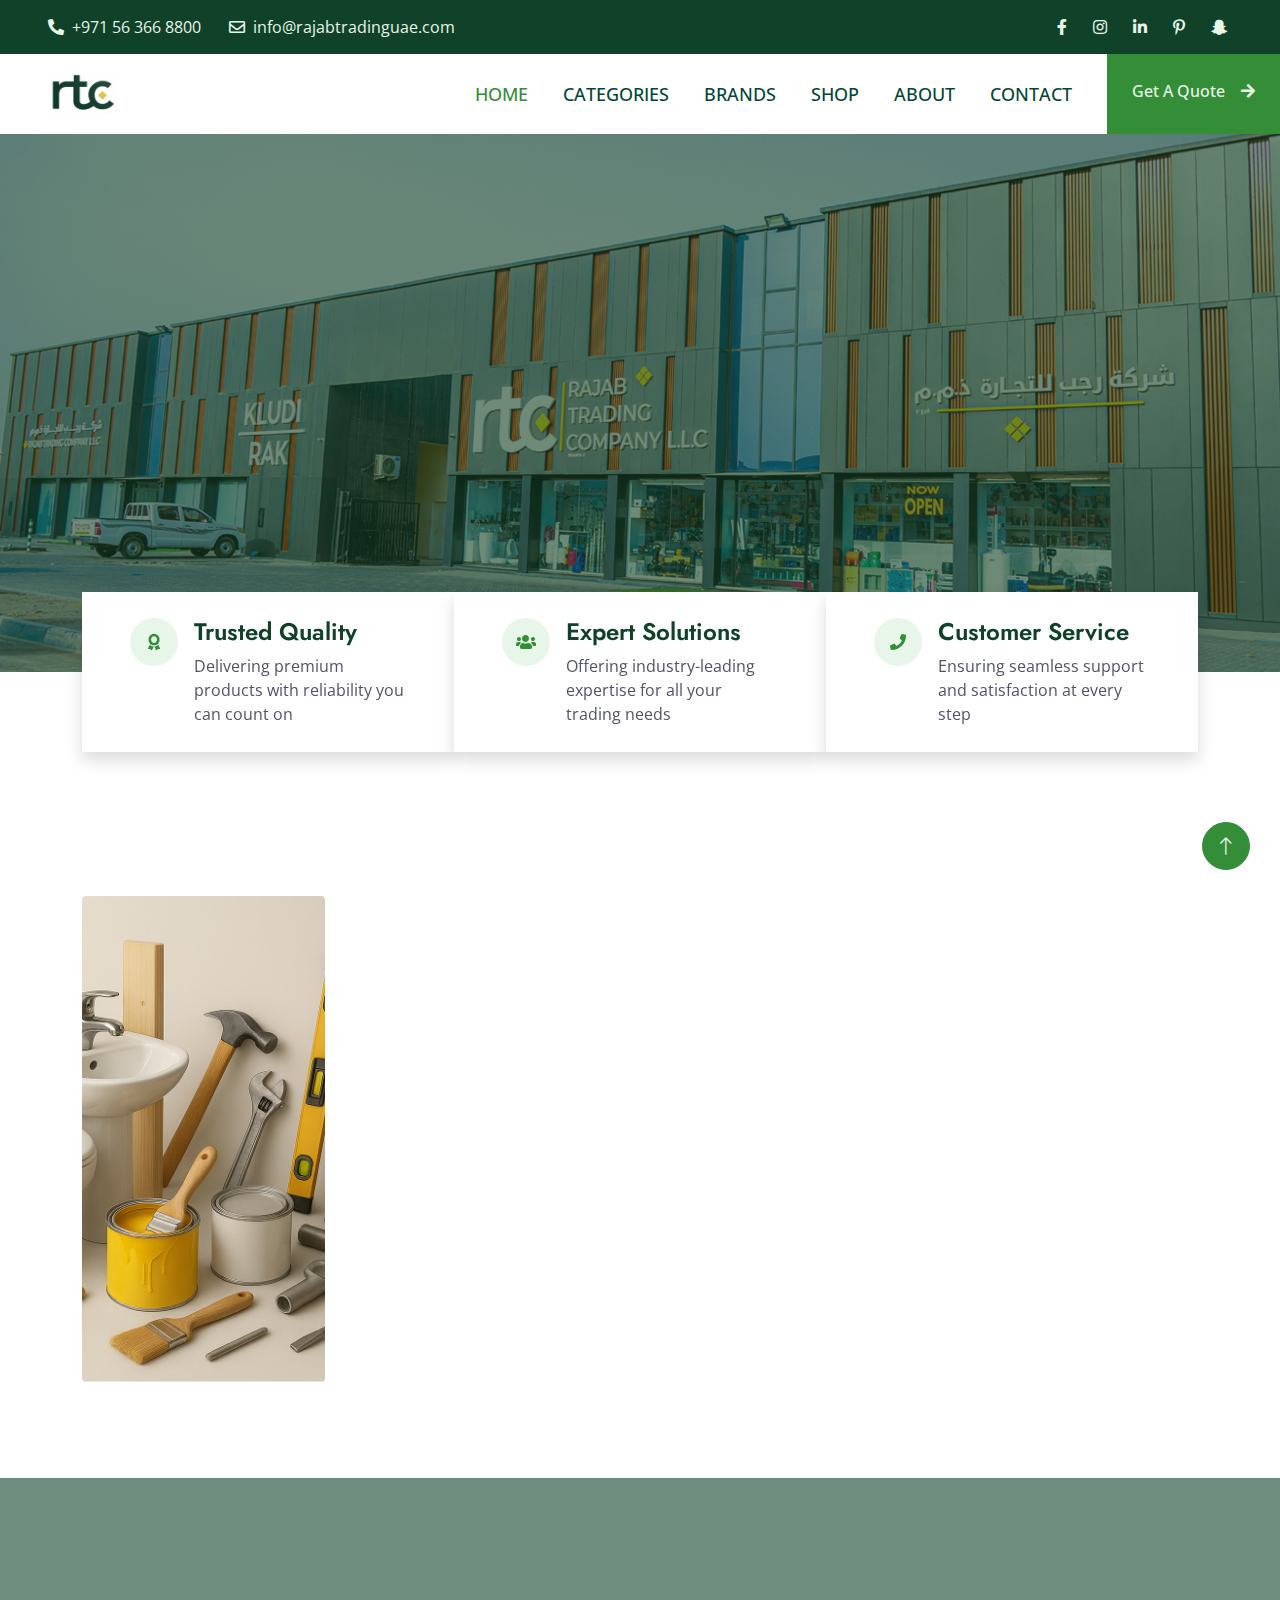
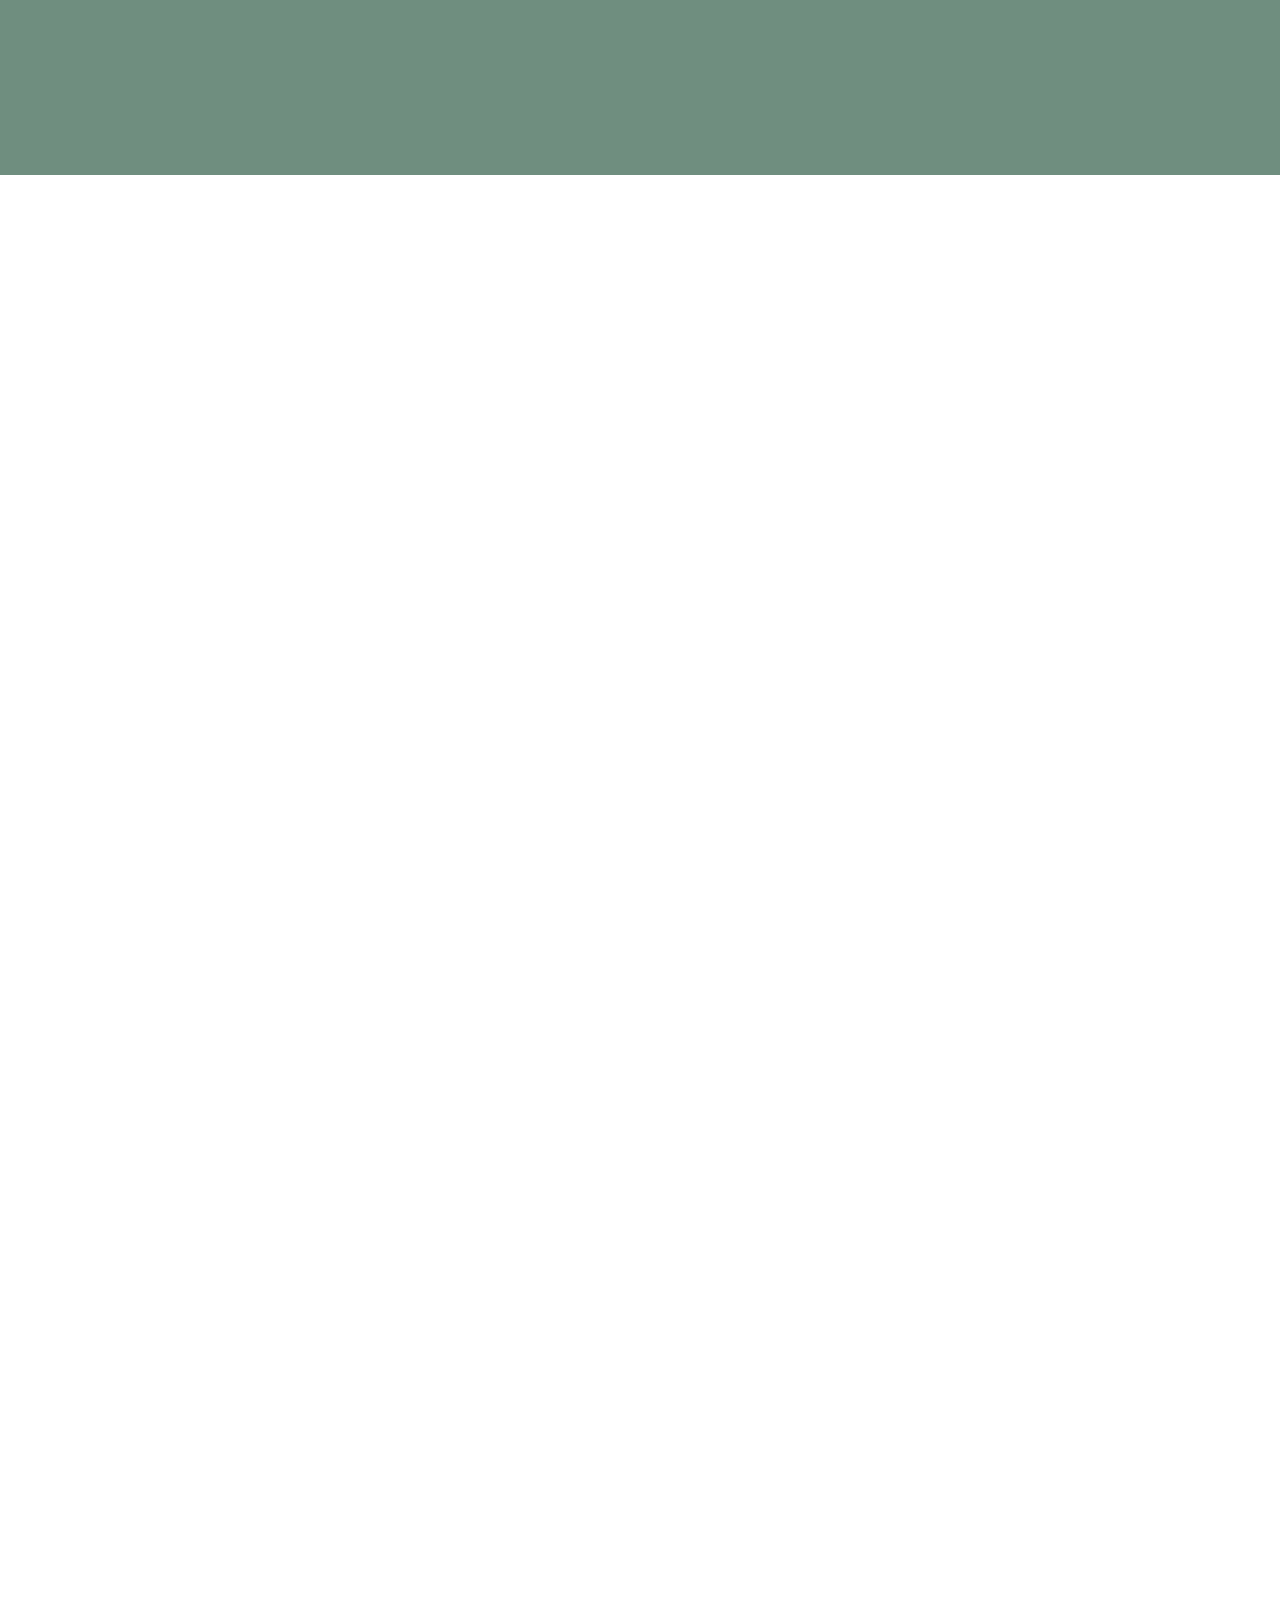
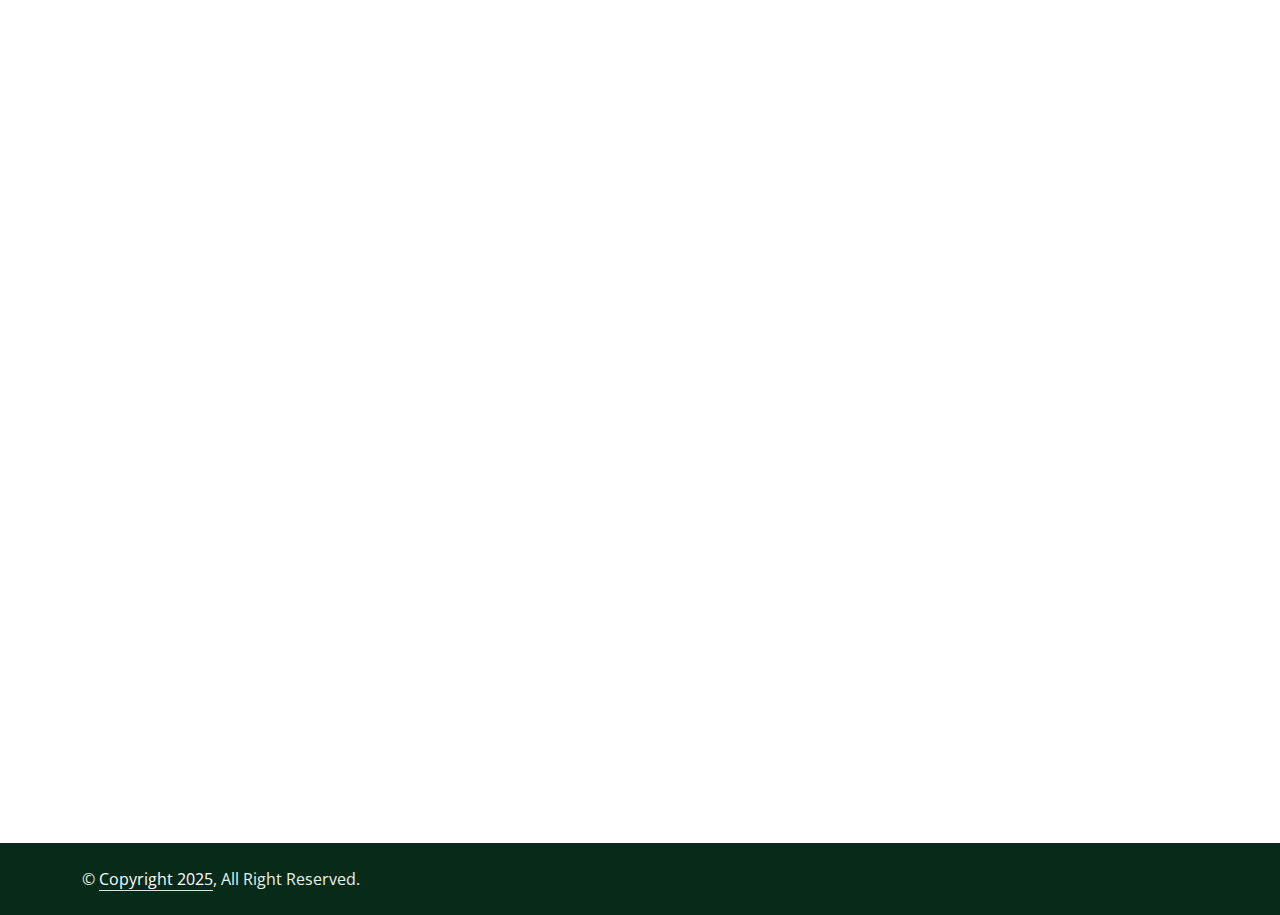
<file: index.html>
<!DOCTYPE html>
<html lang="en">

<head>
    <meta charset="utf-8">
    <!-- SEO Title -->
    <title>Top Building Materials & Industrial Supplies in UAE | Rajab Trading</title>
    <meta content="width=device-width, initial-scale=1.0" name="viewport">
    <!-- SEO Keywords -->
    <meta name="keywords" content="building materials uae, sanitary ware uae, plumbing supplies uae, electrical items uae, hardware store uae, power tools uae, oilfield supply uae, construction materials uae">
    <!-- SEO Meta Description -->
    <meta name="description" content="Rajab Trading UAE is a leading supplier of building materials, sanitary ware, plumbing equipment, electrical items, hardware, safety products, and power tools across the UAE. Trusted by contractors for quality, reliability, and fast delivery.">
    <!-- Canonical URL -->
    <link rel="canonical" href="https://www.rajabtradinguae.com/">    
    <!-- Favicon -->
    <link href="img/favicon.png" rel="icon">
    <link rel="apple-touch-icon" href="img/favicon.png">
    <!-- Open Graph Meta Tags -->
    <meta property="og:title" content="Building Materials & Industrial Supplies in UAE | Rajab Trading UAE">
    <meta property="og:description" content="Leading UAE supplier of building materials, sanitary ware, plumbing, electrical, hardware, power tools & industrial supplies. Trusted by 10,000+ clients.">
    <meta property="og:image" content="https://www.rajabtradinguae.com/img/social-share.jpg">
    <meta property="og:url" content="https://www.rajabtradinguae.com/">
    <meta property="og:type" content="website">
    <!-- Twitter Card -->
    <meta name="twitter:card" content="summary_large_image">
    <meta name="twitter:title" content="Building Materials & Industrial Supplies in UAE | Rajab Trading UAE">
    <meta name="twitter:description" content="Premium building materials, sanitary ware, plumbing, electrical and industrial supplies across the UAE.">
    <meta name="twitter:image" content="https://www.rajabtradinguae.com/img/social-share.jpg">
    <!-- Schema Markup: Organization + Local Business -->
    <script type="application/ld+json">
    {
      "@context": "https://schema.org",
      "@type": "HardwareStore",
      "name": "Rajab Trading Company LLC",
      "url": "https://www.rajabtradinguae.com",
      "logo": "https://www.rajabtradinguae.com/img/logo.png",
      "description": "Leading UAE supplier of building materials, sanitary ware, plumbing equipment, electrical items, hardware, power tools, and industrial supplies.",
      "telephone": "+971563668800",
      "address": {
        "@type": "PostalAddress",
        "streetAddress": "P.O.Box 5239",
        "addressLocality": "Abu Dhabi",
        "addressCountry": "United Arab Emirates"
      },
      "sameAs": [
        "https://www.facebook.com/rajabtradingllc",
        "https://www.instagram.com/rajabtradingllc",
        "https://ae.linkedin.com/company/rajab-trading-company-llc",
        "https://www.youtube.com/@rajabtradingllc"
      ]
    }
    </script> 
    <!-- Google Web Fonts -->
    <link rel="preconnect" href="https://fonts.googleapis.com">
    <link rel="preconnect" href="https://fonts.gstatic.com" crossorigin>
    <link href="https://fonts.googleapis.com/css2?family=Jost:wght@500;600;700&family=Open+Sans:wght@400;500&display=swap" rel="stylesheet">  
    <!-- Icon Font Stylesheet -->
    <link href="https://cdnjs.cloudflare.com/ajax/libs/font-awesome/5.10.0/css/all.min.css" rel="stylesheet">
    <link href="https://cdn.jsdelivr.net/npm/bootstrap-icons@1.4.1/font/bootstrap-icons.css" rel="stylesheet">
    <!-- Libraries Stylesheet -->
    <link href="lib/animate/animate.min.css" rel="stylesheet">
    <link href="lib/owlcarousel/assets/owl.carousel.min.css" rel="stylesheet">
    <link href="lib/lightbox/css/lightbox.min.css" rel="stylesheet">
    <!-- Customized Bootstrap Stylesheet -->
    <link href="css/bootstrap.min.css" rel="stylesheet">
    <!-- Template Stylesheet -->
    <link href="css/style.css" rel="stylesheet">
</head>

<body>
    <!-- Spinner Start -->
    <div id="spinner" class="show bg-white position-fixed translate-middle w-100 vh-100 top-50 start-50 d-flex align-items-center justify-content-center">
        <div class="spinner-border text-primary" role="status" style="width: 3rem; height: 3rem;"></div>
    </div>
    <!-- Spinner End -->
    <!-- Topbar Start -->
    <div class="container-fluid bg-dark text-light px-0 py-2">
        <div class="row gx-0 d-none d-lg-flex">
            <div class="col-lg-7 px-5 text-start">
                <div class="h-100 d-inline-flex align-items-center me-4">
                    <span class="fa fa-phone-alt me-2"></span>
                    <span> +971 56 366 8800</span>
                </div>
                <div class="h-100 d-inline-flex align-items-center">
                    <span class="far fa-envelope me-2"></span>
                    <span>info@rajabtradinguae.com</span>
                </div>
            </div>
            <div class="col-lg-5 px-5 text-end">
                <div class="h-100 d-inline-flex align-items-center mx-n2">
                    <span></span>
                    <a class="btn btn-link text-light" href="https://www.facebook.com/rajabtradingllc"><i class="fab fa-facebook-f"></i></a>
                    <a class="btn btn-link text-light" href="https://www.instagram.com/rajabtradingllc"><i class="fab fa-instagram"></i></a>
                    <a class="btn btn-link text-light" href="https://ae.linkedin.com/company/rajab-trading-company-llc"><i class="fab fa-linkedin-in"></i></a>
                    <a class="btn btn-link text-light" href="https://www.pinterest.com/rajabtradingllc"><i class="fab fa-pinterest-p"></i></a>
                    <a class="btn btn-link text-light" href="https://www.snapchat.com/@rajabtradingllc"><i class="fab fa-snapchat-ghost"></i></a>                  
                </div>
            </div>
        </div>
    </div>
    <!-- Topbar End -->
    <!-- Navbar Start -->
    <nav class="navbar navbar-expand-lg bg-white navbar-light sticky-top p-0">
        <a href="index.html" class="navbar-brand d-flex align-items-center px-4 px-lg-5">
            <img src="img/logo.png" alt="Rajab Trading UAE - Building Materials, Electrical, Plumbing and Hardware Supplies Logo">
        </a>
        <button type="button" class="navbar-toggler me-4" data-bs-toggle="collapse" data-bs-target="#navbarCollapse">
            <span class="navbar-toggler-icon"></span>
        </button>
        <div class="collapse navbar-collapse" id="navbarCollapse">
            <div class="navbar-nav ms-auto p-4 p-lg-0">
                <a href="index.html" class="nav-item nav-link active">HOME</a>
                <a href="categories.html" class="nav-item nav-link">CATEGORIES</a>
                <a href="brands.html" class="nav-item nav-link">BRANDS</a>
                <a href="https://www.rajabonline.ae/" class="nav-item nav-link">SHOP</a>
                <a href="about.html" class="nav-item nav-link">ABOUT</a>
                <a href="contact.html" class="nav-item nav-link">CONTACT</a>
            </div>
            <a href="https://www.rajabonline.ae/pages/about-us?view=contact" class="btn btn-primary py-4 px-lg-4 rounded-0 d-none d-lg-block">Get A Quote<i class="fa fa-arrow-right ms-3"></i></a>
        </div>
    </nav>
    <!-- Navbar End -->     
    <!-- Carousel Start -->
    <div class="container-fluid p-0 wow fadeIn" data-wow-delay="0.1s">
        <div id="header-carousel" class="carousel slide" data-bs-ride="carousel">
            <div class="carousel-inner">
                <div class="carousel-item active">
                    <img class="w-100" src="img/carousel-1.jpg" alt="Building materials and industrial supplies in UAE - Rajab Trading">
                    <div class="carousel-caption">
                        <div class="container">
                            <div class="row justify-content-center"></div>
                        </div>
                    </div>
                </div>
            </div>
        </div>
    </div>
    <!-- Carousel End -->
    <!-- Top Feature Start -->
    <div class="container-fluid top-feature py-5 pt-lg-0">
        <div class="container py-5 pt-lg-0">
            <div class="row gx-0">
                <div class="col-lg-4 wow fadeIn" data-wow-delay="0.1s">
                    <div class="bg-white shadow d-flex align-items-center h-100 px-5" style="min-height: 160px;">
                        <div class="d-flex">
                            <div class="flex-shrink-0 btn-lg-square rounded-circle bg-light">
                                <i class="fa fa-award text-primary"></i>
                            </div>
                            <div class="ps-3">
                                <h4>Trusted Quality</h4>
                                <span>Delivering premium products with reliability you can count on</span>
                            </div>
                        </div>
                    </div>
                </div>
                <div class="col-lg-4 wow fadeIn" data-wow-delay="0.3s">
                    <div class="bg-white shadow d-flex align-items-center h-100 px-5" style="min-height: 160px;">
                        <div class="d-flex">
                            <div class="flex-shrink-0 btn-lg-square rounded-circle bg-light">
                                <i class="fa fa-users text-primary"></i>
                            </div>
                            <div class="ps-3">
                                <h4>Expert Solutions</h4>
                                <span>Offering industry-leading expertise for all your trading needs</span>
                            </div>
                        </div>
                    </div>
                </div>
                <div class="col-lg-4 wow fadeIn" data-wow-delay="0.5s">
                    <div class="bg-white shadow d-flex align-items-center h-100 px-5" style="min-height: 160px;">
                        <div class="d-flex">
                            <div class="flex-shrink-0 btn-lg-square rounded-circle bg-light">
                                <i class="fa fa-phone text-primary"></i>
                            </div>
                            <div class="ps-3">
                                <h4>Customer Service</h4>
                                <span>Ensuring seamless support and satisfaction at every step</span>
                            </div>
                        </div>
                    </div>
                </div>
            </div>
        </div>
    </div>
    <!-- Top Feature End -->
    <!-- About Start -->
    <div class="container-xxl py-5">
        <div class="container">
            <div class="row g-5 align-items-end">
                <div class="col-lg-3 col-md-5 wow fadeInUp" data-wow-delay="0.1s">
                    <img class="img-fluid rounded" data-wow-delay="0.1s" src="img/about.jpg">
                </div>
                <div class="col-lg-6 col-md-7 wow fadeInUp" data-wow-delay="0.3s">
                    <h1 class="display-1 text-primary mb-0">30+</h1>
                    <p class="text-primary mb-4">Year of Experience</p>
                    <h1 class="display-5 mb-4">WHO WE ARE</h1>
                    <p class="mb-4">Founded by Mr. Mohammed Kapumugath, Rajab Trading Co. LLC is a trusted Middle East trading house with over 30 years of experience. We supply building materials, electrical accessories, sanitary ware, plumbing equipment, hardware, and oil & gas field supplies.</p>
                    <a class="btn btn-primary py-3 px-4" href="about.html">Know More</a>
                </div>
                <div class="col-lg-3 col-md-12 wow fadeInUp" data-wow-delay="0.5s">
                    <div class="row g-5">
                        <div class="col-12 col-sm-6 col-lg-12">
                            <div class="border-start ps-4">
                                <i class="fa fa-award fa-3x text-primary mb-3"></i>
                                <h4 class="mb-3">Trusted Quality</h4>
                                <span>Delivering premium products with reliability you can count on</span>
                            </div>
                        </div>
                        <div class="col-12 col-sm-6 col-lg-12">
                            <div class="border-start ps-4">
                                <i class="fa fa-users fa-3x text-primary mb-3"></i>
                                <h4 class="mb-3">Dedicated Team</h4>
                                <span>Ensuring seamless support and satisfaction at every step</span>
                            </div>
                        </div>
                    </div>
                </div>
            </div>
        </div>
    </div>
    <!-- About End -->
    <!-- Facts Start -->
    <div class="container-fluid facts my-5 py-5" data-parallax="scroll" data-image-src="img/carousel-1.jpg">
        <div class="container py-5">
            <div class="row g-5">
                <div class="col-sm-6 col-lg-3 text-center wow fadeIn" data-wow-delay="0.1s">
                    <h1 class="display-4 text-white" data-toggle="counter-up">10000</h1>
                    <span class="fs-5 fw-semi-bold text-light">Satisfied Clients</span>
                </div>
                <div class="col-sm-6 col-lg-3 text-center wow fadeIn" data-wow-delay="0.3s">
                    <h1 class="display-4 text-white" data-toggle="counter-up">34,000</h1>
                    <span class="fs-5 fw-semi-bold text-light">sq. ft. Warehouse</span>
                </div>
                <div class="col-sm-6 col-lg-3 text-center wow fadeIn" data-wow-delay="0.5s">
                    <h1 class="display-4 text-white" data-toggle="counter-up">200</h1>
                    <span class="fs-5 fw-semi-bold text-light">Expert Team Members</span>
                </div>
                <div class="col-sm-6 col-lg-3 text-center wow fadeIn" data-wow-delay="0.7s">
                    <h1 class="display-4 text-white" data-toggle="counter-up">30</h1>
                    <span class="fs-5 fw-semi-bold text-light">Years of Excellence</span>
                </div>
            </div>
        </div>
    </div>
    <!-- Facts End -->
    <!-- Features Start -->
    <div class="container-xxl py-5">
        <div class="container">
            <div class="row g-5 align-items-center">
                <div class="col-lg-6 wow fadeInUp" data-wow-delay="0.1s">
                    <p class="fs-5 fw-bold text-primary">Few Reasons!</p>
                    <h1 class="display-5 mb-4">Why People Choose Rajab Trading Company LLC</h1>
                    <p class="mb-4"> With over 30 years of experience, Rajab Trading Co. LLC is a trusted UAE trading house supplying building materials, electrical items, sanitary ware, plumbing equipment, hardware, and oil & gas field supplies.</p>
                    <p class="mb-4">We operate five UAE branches and a 34,000 sq. ft. central warehouse, serving 10,000+ clients, including major names like ADNOC, ADWEA, and leading contractors. Our reputation is built on integrity, timely delivery, competitive pricing, and reliable after-sales service.</p>
                    <p class="mb-4">We proudly partner with global brands such as Jotun, RAK Ceramics, National Paints, and Dulux, ensuring consistent quality across our product range.</p>
                    <a class="btn btn-primary py-3 px-4" href="contact.html">Explore More</a>
                </div>
                <div class="col-lg-6">
                    <div class="row g-4 align-items-center">
                        <div class="col-md-6">
                            <div class="row g-4">
                                <div class="col-12 wow fadeIn" data-wow-delay="0.3s">
                                    <div class="text-center rounded py-5 px-4" style="box-shadow: 0 0 45px rgba(0,0,0,.08);">
                                        <div class="btn-square bg-light rounded-circle mx-auto mb-4" style="width: 90px; height: 90px;">
                                            <i class="fa fa-check fa-3x text-primary"></i>
                                        </div>
                                        <h4 class="mb-0">100% Satisfaction</h4>
                                    </div>
                                </div>
                                <div class="col-12 wow fadeIn" data-wow-delay="0.5s">
                                    <div class="text-center rounded py-5 px-4" style="box-shadow: 0 0 45px rgba(0,0,0,.08);">
                                        <div class="btn-square bg-light rounded-circle mx-auto mb-4" style="width: 90px; height: 90px;">
                                            <i class="fa fa-users fa-3x text-primary"></i>
                                        </div>
                                        <h4 class="mb-0">Dedicated Team</h4>
                                    </div>
                                </div>
                            </div>
                        </div>
                        <div class="col-md-6 wow fadeIn" data-wow-delay="0.7s">
                            <div class="text-center rounded py-5 px-4" style="box-shadow: 0 0 45px rgba(0,0,0,.08);">
                                <div class="btn-square bg-light rounded-circle mx-auto mb-4" style="width: 90px; height: 90px;">
                                    <i class="fa fa-tools fa-3x text-primary"></i>
                                </div>
                                <h4 class="mb-0">Modern Equipment</h4>
                            </div>
                        </div>
                    </div>
                </div>
            </div>
        </div>
    </div>
    <!-- Features End -->
    <!-- Service Start -->
    <div class="container-xxl py-5">
        <div class="container">
            <div class="text-center mx-auto wow fadeInUp" data-wow-delay="0.1s" style="max-width: 500px;">
                <h1 class="display-5 mb-5">What We Offer</h1>
            </div>
            <div class="row g-4">
                <div class="col-lg-4 col-md-6 wow fadeInUp" data-wow-delay="0.1s">
                    <div class="service-item rounded d-flex h-100">
                        <div class="service-img rounded">
                            <img class="img-fluid" src="img/service-1.jpg" alt="Building materials in UAE including cement, steel, blocks, wood, paint and construction tools">
                        </div>
                        <div class="service-text rounded p-5">
                            <div class="btn-square rounded-circle mx-auto mb-3">
                                <img class="img-fluid" src="img/icon/icon-3.png" alt="Building materials supplies icon">
                            </div>
                            <h4 class="mb-3">Building Materials</h4>
                            <p class="mb-4">High-quality materials for residential, commercial, and industrial projects, delivered reliably and on time.</p>
                        </div>
                    </div>
                </div>
                <div class="col-lg-4 col-md-6 wow fadeInUp" data-wow-delay="0.3s">
                    <div class="service-item rounded d-flex h-100">
                        <div class="service-img rounded">
                            <img class="img-fluid" src="img/service-2.jpg" alt="Electrical accessories and supplies including switches, sockets, cables, and lighting equipment">
                        </div>
                        <div class="service-text rounded p-5">
                            <div class="btn-square rounded-circle mx-auto mb-3">
                                <img class="img-fluid" src="img/icon/icon-6.png" alt="Electrical accessories icon">
                            </div>
                            <h4 class="mb-3">Electrical Accessories</h4>
                            <p class="mb-4">From wiring to switches and panels, we supply durable electrical products that meet international standards.</p>
                        </div>
                    </div>
                </div>
                <div class="col-lg-4 col-md-6 wow fadeInUp" data-wow-delay="0.5s">
                    <div class="service-item rounded d-flex h-100">
                        <div class="service-img rounded">
                            <img class="img-fluid" src="img/service-3.jpg" alt="Sanitaryware solutions including bathroom fittings, mixers, showers, and accessories">
                        </div>
                        <div class="service-text rounded p-5">
                            <div class="btn-square rounded-circle mx-auto mb-3">
                                <img class="img-fluid" src="img/icon/icon-5.png" alt="Sanitaryware solutions icon">
                            </div>
                            <h4 class="mb-3">Sanitaryware Solutions</h4>
                            <p class="mb-4">Complete range of sanitary fittings, bathroom accessories, and plumbing equipment to suit every requirement.</p>
                        </div>
                    </div>
                </div>
                <div class="col-lg-4 col-md-6 wow fadeInUp" data-wow-delay="0.1s">
                    <div class="service-item rounded d-flex h-100">
                        <div class="service-img rounded">
                            <img class="img-fluid" src="img/service-4.jpg" alt="Hardware and paint supplies including tools, paints, brushes, and construction accessories">
                        </div>
                        <div class="service-text rounded p-5">
                            <div class="btn-square rounded-circle mx-auto mb-3">
                                <img class="img-fluid" src="img/icon/icon-4.png" alt="Hardware and paint supplies icon">
                            </div>
                            <h4 class="mb-3">Hardware & Paint Supplies </h4>
                            <p class="mb-4">Top-quality hardware, tools, paints, and painting accessories for construction and maintenance projects.</p>
                        </div>
                    </div>
                </div>
                <div class="col-lg-4 col-md-6 wow fadeInUp" data-wow-delay="0.3s">
                    <div class="service-item rounded d-flex h-100">
                        <div class="service-img rounded">
                            <img class="img-fluid" src="img/service-5.jpg" alt="Oil and gas field supplies including specialized equipment and materials for the energy sector">
                        </div>
                        <div class="service-text rounded p-5">
                            <div class="btn-square rounded-circle mx-auto mb-3">
                                <img class="img-fluid" src="img/icon/icon-8.png" alt="Oil and gas field supplies icon">
                            </div>
                            <h4 class="mb-3">Oil & Gas Field Supplies</h4>
                            <p class="mb-4">Specialized equipment and materials for the oil and gas sector, delivered with safety and compliance in mind.</p>
                        </div>
                    </div>
                </div>
                <div class="col-lg-4 col-md-6 wow fadeInUp" data-wow-delay="0.5s">
                    <div class="service-item rounded d-flex h-100">                
                        <div class="service-img rounded">
                            <img class="img-fluid" src="img/service-6.jpg" alt="Customized project support services including consultation and supply solutions for construction projects">
                        </div>
                        <div class="service-text rounded p-5">
                            <div class="btn-square rounded-circle mx-auto mb-3">
                                <img class="img-fluid" src="img/icon/icon-2.png" alt="Customized project support icon">
                            </div>
                            <h4 class="mb-3">Customized Project Support</h4>
                            <p class="mb-4">Our team provides personalized consultation and supply solutions to meet unique project demands.</p>
                        </div>
                    </div>
                </div>
            </div>
        </div>
    </div>
    <!-- Service End -->
    <!-- Footer Start -->
    <div class="container-fluid bg-dark text-light footer mt-5 py-5 wow fadeIn" data-wow-delay="0.1s">
        <div class="container py-5">
            <div class="row g-5">          
                <div class="col-lg-3 col-md-6">
                    <h4 class="text-white mb-4">Our Office</h4>
                    <p class="mb-2"><i class="fa fa-map-marker-alt me-3"></i>P.O.Box: 5239, Abu Dhabi, UAE</p>
                    <p class="mb-2"><i class="fa fa-phone-alt me-3"></i> +971 56 366 8800</p>
                    <p class="mb-2"><i class="fa fa-envelope me-3"></i>info@rajabtradinguae.com</p>                 
                    <div class="d-flex pt-2">                        
                        <a class="btn btn-square btn-outline-light rounded-circle me-2" href="https://www.facebook.com/rajabtradingllc/"><i class="fab fa-facebook-f"></i></a>
                        <a class="btn btn-square btn-outline-light rounded-circle me-2" href="https://www.instagram.com/rajabtradingllc/"><i class="fab fa-instagram"></i></a>
                        <a class="btn btn-square btn-outline-light rounded-circle me-2" href="https://www.pinterest.com/rajabtradingllc/"><i class="fab fa-pinterest"></i></a>
                        <a class="btn btn-square btn-outline-light rounded-circle me-2" href="https://www.snapchat.com/@rajabtradingllc"><i class="fab fa-snapchat-ghost"></i></a>
                        <a class="btn btn-square btn-outline-light rounded-circle me-2" href="https://www.youtube.com/@rajabtradingllc"><i class="fab fa-youtube"></i></a>
                        <a class="btn btn-square btn-outline-light rounded-circle me-2" href="https://ae.linkedin.com/company/rajab-trading-company-llc"><i class="fab fa-linkedin-in"></i></a>
                    </div>
                </div>
                    <div class="col-lg-3 col-md-6">
                    <h4 class="text-white mb-4">About Us</h4>
                    <p>Rajab Trading Company LLC, a pioneer in building materials, was established in February 1994 in Abu Dhabi as a trusted supplier of construction materials.</p>
                </div>                
                <div class="col-lg-3 col-md-6">
                    <h4 class="text-white mb-4">Our Locations</h4>
                    <a class="btn btn-link" href="https://share.google/MElziHDyvyVV8zsTN">MAIN BRANCH</a>
                    <a class="btn btn-link" href="https://share.google/26gW95aMQQRdvXLVg">BRANCH-2</a>
                    <a class="btn btn-link" href="https://share.google/mMp5iLde1zubtfN3j">HEAD OFFICE</a>
                    <a class="btn btn-link" href="https://share.google/JfGDhWU3SF7Nfppub">RAK SHOWROOM </a>
                    <a class="btn btn-link" href="https://share.google/iBcnc6foeCw14fycj">SHARJAH BRANCH</a>
                    <a class="btn btn-link" href="https://share.google/JFGgPYABgorTOQ77o">JOTUN MULTICOLOR</a>
                </div>                
                <div class="col-lg-3 col-md-6">
                    <h4 class="text-white mb-4">Quick Links</h4>
                    <a class="btn btn-link" href="about.html">About Us</a>
                    <a class="btn btn-link" href="brands.html">Our Brands</a>
                    <a class="btn btn-link" href="brands.html">Our Clients</a>
                    <a class="btn btn-link" href="categories.html">Our Categories</a>
                    <a class="btn btn-link" href="contact.html">Contact Us</a>
                </div>
            </div>
        </div>
    </div>
    <!-- Footer End -->
    <!-- Copyright Start -->
    <div class="container-fluid copyright py-4">
        <div class="container">
            <div class="row">
                <div class="col-md-6 text-center text-md-start mb-3 mb-md-0">
                    &copy; <a class="border-bottom" href="https://rajabtradinguae.com/">Copyright 2025</a>, All Right Reserved.
                </div>
            </div>
        </div>
    </div>
    <!-- Copyright End -->     
    <!-- Back to Top -->
    <a href="#" class="btn btn-lg btn-primary btn-lg-square rounded-circle back-to-top"><i class="bi bi-arrow-up"></i></a>
    <!-- JavaScript Libraries -->
    <script src="https://code.jquery.com/jquery-3.4.1.min.js"></script>
    <script src="https://cdn.jsdelivr.net/npm/bootstrap@5.0.0/dist/js/bootstrap.bundle.min.js"></script>
    <script src="lib/wow/wow.min.js"></script>
    <script src="lib/easing/easing.min.js"></script>
    <script src="lib/waypoints/waypoints.min.js"></script>
    <script src="lib/owlcarousel/owl.carousel.min.js"></script>
    <script src="lib/counterup/counterup.min.js"></script>
    <script src="lib/parallax/parallax.min.js"></script>
    <script src="lib/isotope/isotope.pkgd.min.js"></script>
    <script src="lib/lightbox/js/lightbox.min.js"></script>
    <!-- Template Javascript -->
    <script src="js/main.js"></script>
</body>
</html>
</file>
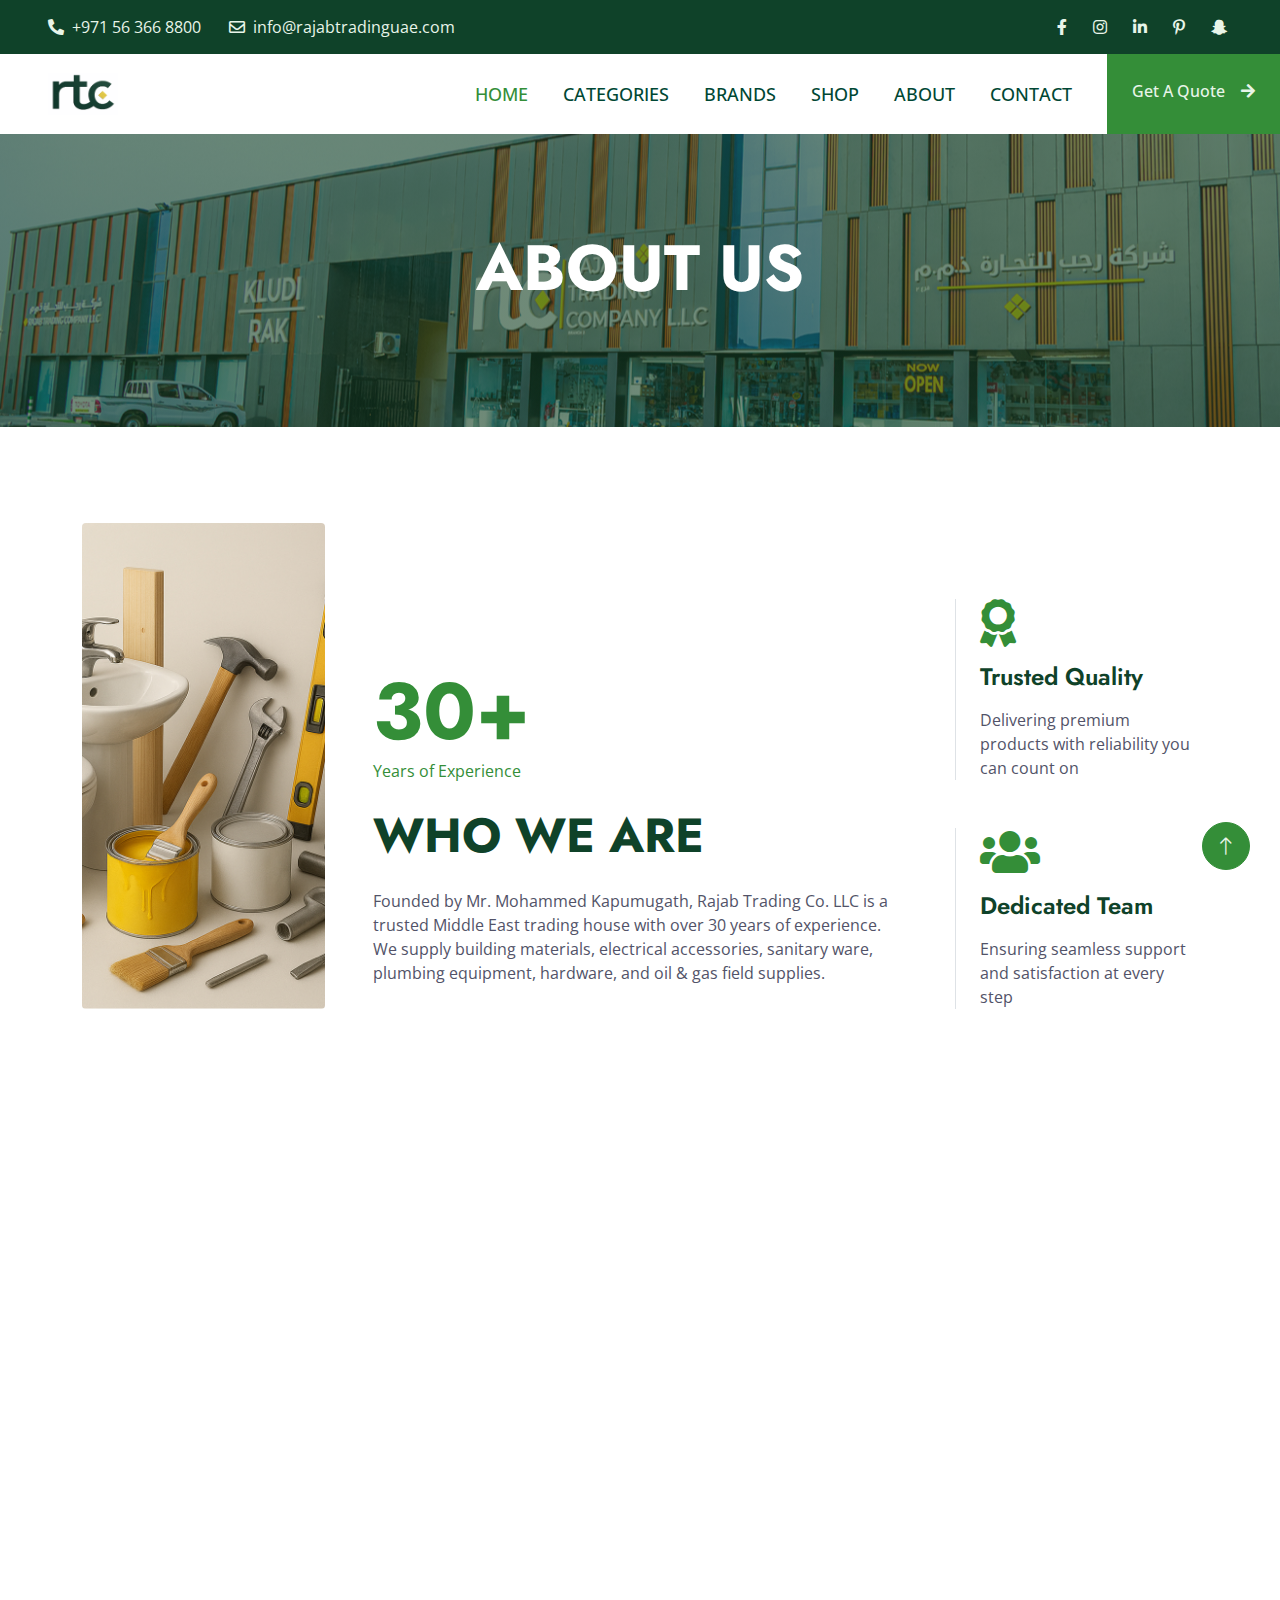
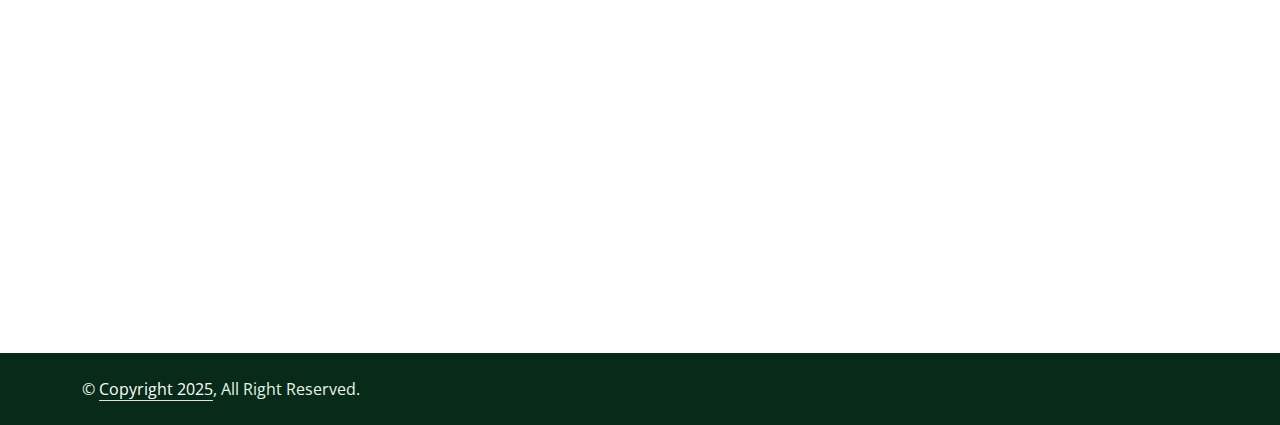
<file: about.html>
<!DOCTYPE html>
<html lang="en">

<head>
    <meta charset="utf-8">
    <!-- SEO Title -->
    <title>About Us | Rajab Trading UAE</title>
    <meta content="width=device-width, initial-scale=1.0" name="viewport">
    <!-- SEO Keywords -->
    <meta name="keywords" content="building materials uae, sanitary ware uae, plumbing supplies uae, electrical items uae, hardware store uae, power tools uae, oilfield supply uae, construction materials uae">
    <!-- SEO Meta Description -->
    <meta name="description" content="Rajab Trading UAE is a leading supplier of building materials, sanitary ware, plumbing equipment, electrical items, hardware, safety products, and power tools across the UAE. Trusted by contractors for quality, reliability, and fast delivery.">
    <!-- Canonical URL -->
    <link rel="canonical" href="https://www.rajabtradinguae.com/about.html">
    <!-- Favicon -->
    <link href="img/favicon.png" rel="icon">
    <link rel="apple-touch-icon" href="img/favicon.png">
    <!-- Open Graph Meta Tags -->
    <meta property="og:title" content="Building Materials & Industrial Supplies in UAE | Rajab Trading UAE">
    <meta property="og:description" content="Leading UAE supplier of building materials, sanitary ware, plumbing, electrical, hardware, power tools & industrial supplies. Trusted by 10,000+ clients.">
    <meta property="og:image" content="https://www.rajabtradinguae.com/img/social-share.jpg">
    <meta property="og:url" content="https://www.rajabtradinguae.com/about.html">
    <meta property="og:type" content="website">
    <!-- Twitter Card -->
    <meta name="twitter:card" content="summary_large_image">
    <meta name="twitter:title" content="Building Materials & Industrial Supplies in UAE | Rajab Trading UAE">
    <meta name="twitter:description" content="Premium building materials, sanitary ware, plumbing, electrical and industrial supplies across the UAE.">
    <meta name="twitter:image" content="https://www.rajabtradinguae.com/img/social-share.jpg">
    <!-- Schema Markup: Organization + Local Business -->
    <script type="application/ld+json">
    {
      "@context": "https://schema.org",
      "@type": "HardwareStore",
      "name": "Rajab Trading Company LLC",
      "url": "https://www.rajabtradinguae.com",
      "logo": "https://www.rajabtradinguae.com/img/logo.png",
      "description": "Leading UAE supplier of building materials, sanitary ware, plumbing equipment, electrical items, hardware, power tools, and industrial supplies.",
      "telephone": "+971563668800",
      "address": {
        "@type": "PostalAddress",
        "streetAddress": "P.O.Box 5239",
        "addressLocality": "Abu Dhabi",
        "addressCountry": "United Arab Emirates"
      },
      "sameAs": [
        "https://www.facebook.com/rajabtradingllc",
        "https://www.instagram.com/rajabtradinguae",
        "https://ae.linkedin.com/company/rajab-trading-company-llc",
        "https://www.youtube.com/@rajabtradingllc"
      ]
    }
    </script> 
    <!-- Google Web Fonts -->
    <link rel="preconnect" href="https://fonts.googleapis.com">
    <link rel="preconnect" href="https://fonts.gstatic.com" crossorigin>
    <link href="https://fonts.googleapis.com/css2?family=Jost:wght@500;600;700&family=Open+Sans:wght@400;500&display=swap" rel="stylesheet">  
    <!-- Icon Font Stylesheet -->
    <link href="https://cdnjs.cloudflare.com/ajax/libs/font-awesome/5.10.0/css/all.min.css" rel="stylesheet">
    <link href="https://cdn.jsdelivr.net/npm/bootstrap-icons@1.4.1/font/bootstrap-icons.css" rel="stylesheet">
    <!-- Libraries Stylesheet -->
    <link href="lib/animate/animate.min.css" rel="stylesheet">
    <link href="lib/owlcarousel/assets/owl.carousel.min.css" rel="stylesheet">
    <link href="lib/lightbox/css/lightbox.min.css" rel="stylesheet">
    <!-- Customized Bootstrap Stylesheet -->
    <link href="css/bootstrap.min.css" rel="stylesheet">
    <!-- Template Stylesheet -->
    <link href="css/style.css" rel="stylesheet">
</head>

<body>
    <!-- Spinner Start -->
    <div id="spinner" class="show bg-white position-fixed translate-middle w-100 vh-100 top-50 start-50 d-flex align-items-center justify-content-center">
        <div class="spinner-border text-primary" role="status" style="width: 3rem; height: 3rem;"></div>
    </div>
    <!-- Spinner End -->
    <!-- Topbar Start -->
    <div class="container-fluid bg-dark text-light px-0 py-2">
        <div class="row gx-0 d-none d-lg-flex">
            <div class="col-lg-7 px-5 text-start">
                <div class="h-100 d-inline-flex align-items-center me-4">
                    <span class="fa fa-phone-alt me-2"></span>
                    <span> +971 56 366 8800</span>
                </div>
                <div class="h-100 d-inline-flex align-items-center">
                    <span class="far fa-envelope me-2"></span>
                    <span>info@rajabtradinguae.com</span>
                </div>
            </div>
            <div class="col-lg-5 px-5 text-end">
                <div class="h-100 d-inline-flex align-items-center mx-n2">
                    <span></span>
                    <a class="btn btn-link text-light" href="https://www.facebook.com/rajabtradingllc"><i class="fab fa-facebook-f"></i></a>
                    <a class="btn btn-link text-light" href="https://www.instagram.com/rajabtradinguae"><i class="fab fa-instagram"></i></a>
                    <a class="btn btn-link text-light" href="https://ae.linkedin.com/company/rajab-trading-company-llc"><i class="fab fa-linkedin-in"></i></a>
                    <a class="btn btn-link text-light" href="https://www.pinterest.com/rajabtradingllc"><i class="fab fa-pinterest-p"></i></a>
                    <a class="btn btn-link text-light" href="https://www.snapchat.com/@rajabtradingllc"><i class="fab fa-snapchat-ghost"></i></a>                  
                </div>
            </div>
        </div>
    </div>
    <!-- Topbar End -->
    <!-- Navbar Start -->
    <nav class="navbar navbar-expand-lg bg-white navbar-light sticky-top p-0">
        <a href="index.html" class="navbar-brand d-flex align-items-center px-4 px-lg-5">
            <img src="img/logo.png" alt="Rajab Trading UAE Logo">
        </a>
        <button type="button" class="navbar-toggler me-4" data-bs-toggle="collapse" data-bs-target="#navbarCollapse">
            <span class="navbar-toggler-icon"></span>
        </button>
        <div class="collapse navbar-collapse" id="navbarCollapse">
            <div class="navbar-nav ms-auto p-4 p-lg-0">
                <a href="index.html" class="nav-item nav-link active">HOME</a>
                <a href="categories.html" class="nav-item nav-link">CATEGORIES</a>
                <a href="brands.html" class="nav-item nav-link">BRANDS</a>
                <a href="https://www.rajabonline.ae/" class="nav-item nav-link">SHOP</a>
                <a href="about.html" class="nav-item nav-link">ABOUT</a>
                <a href="contact.html" class="nav-item nav-link">CONTACT</a>
            </div>
            <a href="https://www.rajabonline.ae/pages/about-us?view=contact" class="btn btn-primary py-4 px-lg-4 rounded-0 d-none d-lg-block">Get A Quote<i class="fa fa-arrow-right ms-3"></i></a>
        </div>
    </nav>
    <!-- Navbar End -->
    <!-- Page Header Start -->
    <div class="container-fluid page-header py-5 mb-5 wow fadeIn" data-wow-delay="0.1s">
        <div class="container text-center py-5">
            <h1 class="display-3 text-white mb-4 animated slideInDown">ABOUT US</h1>
            <nav aria-label="breadcrumb animated slideInDown"></nav>
        </div>
    </div>
    <!-- Page Header End -->
    <!-- About Start -->
    <div class="container-xxl py-5">
        <div class="container">
            <div class="row g-5 align-items-end">
                <div class="col-lg-3 col-md-5 wow fadeInUp" data-wow-delay="0.1s">
                    <img class="img-fluid rounded" data-wow-delay="0.1s" src="img/about.jpg">
                </div>
                <div class="col-lg-6 col-md-7 wow fadeInUp" data-wow-delay="0.3s">
                    <h1 class="display-1 text-primary mb-0">30+</h1>
                    <p class="text-primary mb-4">Years of Experience</p>
                    <h1 class="display-5 mb-4">WHO WE ARE</h1>
                    <p class="mb-4">Founded by Mr. Mohammed Kapumugath, Rajab Trading Co. LLC is a trusted Middle East trading house with over 30 years of experience. We supply building materials, electrical accessories, sanitary ware, plumbing equipment, hardware, and oil & gas field supplies.</p>  
                </div>
                <div class="col-lg-3 col-md-12 wow fadeInUp" data-wow-delay="0.5s">
                    <div class="row g-5">
                        <div class="col-12 col-sm-6 col-lg-12">
                            <div class="border-start ps-4">
                                <i class="fa fa-award fa-3x text-primary mb-3"></i>
                                <h4 class="mb-3">Trusted Quality</h4>
                                <span>Delivering premium products with reliability you can count on</span>
                            </div>
                        </div>
                        <div class="col-12 col-sm-6 col-lg-12">
                            <div class="border-start ps-4">
                                <i class="fa fa-users fa-3x text-primary mb-3"></i>
                                <h4 class="mb-3">Dedicated Team</h4>
                                <span>Ensuring seamless support and satisfaction at every step</span>
                            </div>
                        </div>
                    </div>
                </div>
            </div>
        </div>
    </div>
    <!-- About End -->
    <!-- Team Start -->
    <div class="container-xxl py-5">
        <div class="container">
            <div class="text-center mx-auto wow fadeInUp" data-wow-delay="0.1s" style="max-width: 500px;">
                <p class="fs-5 fw-bold text-primary"> OUR CLIENTS </p>
                <h1 class="display-5 mb-5"></h1>
            </div>
            <div class="row g-4">
                <div class="col-lg-2 col-md-4 col-6 wow fadeInUp" data-wow-delay="0.5s">
                    <div class="team-item rounded">
                        <img class="img-fluid" src="img/team-15.jpg" alt="Client Name 1 - Trusted Client of Rajab Trading UAE">
                    </div>
                </div>
                <div class="col-lg-2 col-md-4 col-6 wow fadeInUp" data-wow-delay="0.1s">
                    <div class="team-item rounded">
                        <img class="img-fluid" src="img/team-10.jpg" alt="Client Name 2 - Trusted Client of Rajab Trading UAE">
                    </div>
                </div>
                <div class="col-lg-2 col-md-4 col-6 wow fadeInUp" data-wow-delay="0.3s">
                    <div class="team-item rounded">
                        <img class="img-fluid" src="img/team-11.jpg" alt="Client Name 3 - Trusted Client of Rajab Trading UAE 3">
                    </div>
                </div>
                <div class="col-lg-2 col-md-4 col-6 wow fadeInUp" data-wow-delay="0.5s">
                    <div class="team-item rounded">
                        <img class="img-fluid" src="img/team-12.jpg" alt="Client Name 4 - Trusted Client of Rajab Trading UAE 4">
                    </div>
                </div>
                <div class="col-lg-2 col-md-4 col-6 wow fadeInUp" data-wow-delay="0.1s">
                    <div class="team-item rounded">
                        <img class="img-fluid" src="img/team-13.jpg" alt="Client Name 5 - Trusted Client of Rajab Trading UAE 5">
                    </div>
                </div>
                <div class="col-lg-2 col-md-4 col-6 wow fadeInUp" data-wow-delay="0.3s">
                    <div class="team-item rounded">
                        <img class="img-fluid" src="img/team-14.jpg" alt="Client Name 6 - Trusted Client of Rajab Trading UAE 6">
                    </div>
                </div>
                <div class="col-lg-2 col-md-4 col-6 wow fadeInUp" data-wow-delay="0.1s">
                    <div class="team-item rounded">
                        <img class="img-fluid" src="img/team-16.jpg" alt="Client Name 7 - Trusted Client of Rajab Trading UAE 7">
                    </div>
                </div>
                <div class="col-lg-2 col-md-4 col-6 wow fadeInUp" data-wow-delay="0.3s">
                    <div class="team-item rounded">
                        <img class="img-fluid" src="img/team-17.jpg" alt="Client Name 8 - Trusted Client of Rajab Trading UAE 8">
                    </div>
                </div>
                <div class="col-lg-2 col-md-4 col-6 wow fadeInUp" data-wow-delay="0.5s">
                    <div class="team-item rounded">
                        <img class="img-fluid" src="img/team-18.jpg" alt="Client Name 9 - Trusted Client of Rajab Trading UAE 9">
                    </div>
                </div>
                <div class="col-lg-2 col-md-4 col-6 wow fadeInUp" data-wow-delay="0.1s">
                    <div class="team-item rounded">
                        <img class="img-fluid" src="img/team-19.jpg" alt="Client Name 10 - Trusted Client of Rajab Trading UAE 10">
                    </div>
                </div>
                <div class="col-lg-2 col-md-4 col-6 wow fadeInUp" data-wow-delay="0.3s">
                    <div class="team-item rounded">
                        <img class="img-fluid" src="img/team-20.jpg" alt="Client Name 11 - Trusted Client of Rajab Trading UAE 11">
                    </div>
                </div>
                <div class="col-lg-2 col-md-4 col-6 wow fadeInUp" data-wow-delay="0.5s">
                    <div class="team-item rounded">
                        <img class="img-fluid" src="img/team-21.jpg" alt="Client Name 12 - Trusted Client of Rajab Trading UAE 12">
                    </div>
                </div>
                <div class="col-lg-2 col-md-4 col-6 wow fadeInUp" data-wow-delay="0.1s">
                    <div class="team-item rounded">
                        <img class="img-fluid" src="img/team-22.jpg" alt="Client Name 13 - Trusted Client of Rajab Trading UAE 13">
                    </div>
                </div>
                <div class="col-lg-2 col-md-4 col-6 wow fadeInUp" data-wow-delay="0.3s">
                    <div class="team-item rounded">
                        <img class="img-fluid" src="img/team-23.jpg" alt="Client Name 14 - Trusted Client of Rajab Trading UAE 14">
                    </div>
                </div>
                <div class="col-lg-2 col-md-4 col-6 wow fadeInUp" data-wow-delay="0.5s">
                    <div class="team-item rounded">
                        <img class="img-fluid" src="img/team-24.jpg" alt="Client Name 15 - Trusted Client of Rajab Trading UAE 15">
                    </div>
                </div>
                <div class="col-lg-2 col-md-4 col-6 wow fadeInUp" data-wow-delay="0.5s">
                    <div class="team-item rounded">
                        <img class="img-fluid" src="img/team-25.jpg" alt="Client Name 16 - Trusted Client of Rajab Trading UAE 16">
                    </div>
                </div>
                <div class="col-lg-2 col-md-4 col-6 wow fadeInUp" data-wow-delay="0.5s">
                    <div class="team-item rounded">
                        <img class="img-fluid" src="img/team-26.jpg" alt="Client Name 17 - Trusted Client of Rajab Trading UAE 17">
                    </div>
                </div>
            </div>
        </div>
    </div>
    <!-- Team End -->
   <!-- Footer Start -->
    <div class="container-fluid bg-dark text-light footer mt-5 py-5 wow fadeIn" data-wow-delay="0.1s">
        <div class="container py-5">
            <div class="row g-5">          
                <div class="col-lg-3 col-md-6">
                    <h4 class="text-white mb-4">Our Office</h4>
                    <p class="mb-2"><i class="fa fa-map-marker-alt me-3"></i>P.O.Box: 5239, Abu Dhabi, UAE</p>
                    <p class="mb-2"><i class="fa fa-phone-alt me-3"></i> +971 56 366 8800</p>
                    <p class="mb-2"><i class="fa fa-envelope me-3"></i>info@rajabtradinguae.com</p>
                    <div class="d-flex pt-2">                        
                        <a class="btn btn-square btn-outline-light rounded-circle me-2" href="https://www.facebook.com/rajabtradingllc/"><i class="fab fa-facebook-f"></i></a>
                        <a class="btn btn-square btn-outline-light rounded-circle me-2" href="https://www.instagram.com/rajabtradinguae/"><i class="fab fa-instagram"></i></a>
                        <a class="btn btn-square btn-outline-light rounded-circle me-2" href="https://www.pinterest.com/rajabtradingllc/"><i class="fab fa-pinterest"></i></a>
                        <a class="btn btn-square btn-outline-light rounded-circle me-2" href="https://www.snapchat.com/@rajabtradingllc"><i class="fab fa-snapchat-ghost"></i></a>
                        <a class="btn btn-square btn-outline-light rounded-circle me-2" href="https://www.youtube.com/@rajabtradingllc"><i class="fab fa-youtube"></i></a>
                        <a class="btn btn-square btn-outline-light rounded-circle me-2" href="https://ae.linkedin.com/company/rajab-trading-company-llc"><i class="fab fa-linkedin-in"></i></a>
                    </div>
                </div>
                    <div class="col-lg-3 col-md-6">
                    <h4 class="text-white mb-4">About Us</h4>
                    <p>Rajab Trading Company LLC, a pioneer in building materials, was established in February 1994 in Abu Dhabi as a trusted supplier of construction materials.</p>
                </div>                
                <div class="col-lg-3 col-md-6">
                    <h4 class="text-white mb-4">Our Locations</h4>
                    <a class="btn btn-link" href="https://share.google/MElziHDyvyVV8zsTN">MAIN BRANCH</a>
                    <a class="btn btn-link" href="https://share.google/26gW95aMQQRdvXLVg">BRANCH-2</a>
                    <a class="btn btn-link" href="https://share.google/mMp5iLde1zubtfN3j">HEAD OFFICE</a>
                    <a class="btn btn-link" href="https://share.google/JfGDhWU3SF7Nfppub">RAK SHOWROOM </a>
                    <a class="btn btn-link" href="https://share.google/iBcnc6foeCw14fycj">SHARJAH BRANCH</a>
                </div>                
                <div class="col-lg-3 col-md-6">
                    <h4 class="text-white mb-4">Quick Links</h4>
                    <a class="btn btn-link" href="about.html">About Us</a>
                    <a class="btn btn-link" href="brands.html">Our Brands</a>
                    <a class="btn btn-link" href="about.html">Our Clients</a>
                    <a class="btn btn-link" href="categories.html">Our Categories</a>
                    <a class="btn btn-link" href="contact.html">Contact Us</a>
                </div>
            </div>
        </div>
    </div>
    <!-- Footer End -->
    <!-- Copyright Start -->
    <div class="container-fluid copyright py-4">
        <div class="container">
            <div class="row">
                <div class="col-md-6 text-center text-md-start mb-3 mb-md-0"> &copy; <a class="border-bottom" href="https://rajabtradinguae.com/">Copyright 2025</a>, All Right Reserved.
                </div>
            </div>
        </div>
    </div>
    <!-- Copyright End -->
    <!-- Back to Top -->
    <a href="#" class="btn btn-lg btn-primary btn-lg-square rounded-circle back-to-top"><i class="bi bi-arrow-up"></i></a>
    <!-- JavaScript Libraries -->
    <script src="https://code.jquery.com/jquery-3.4.1.min.js"></script>
    <script src="https://cdn.jsdelivr.net/npm/bootstrap@5.0.0/dist/js/bootstrap.bundle.min.js"></script>
    <script src="lib/wow/wow.min.js"></script>
    <script src="lib/easing/easing.min.js"></script>
    <script src="lib/waypoints/waypoints.min.js"></script>
    <script src="lib/owlcarousel/owl.carousel.min.js"></script>
    <script src="lib/counterup/counterup.min.js"></script>
    <script src="lib/parallax/parallax.min.js"></script>
    <script src="lib/isotope/isotope.pkgd.min.js"></script>
    <script src="lib/lightbox/js/lightbox.min.js"></script>
    <!-- Template Javascript -->
    <script src="js/main.js"></script>
</body>
</html>
</file>
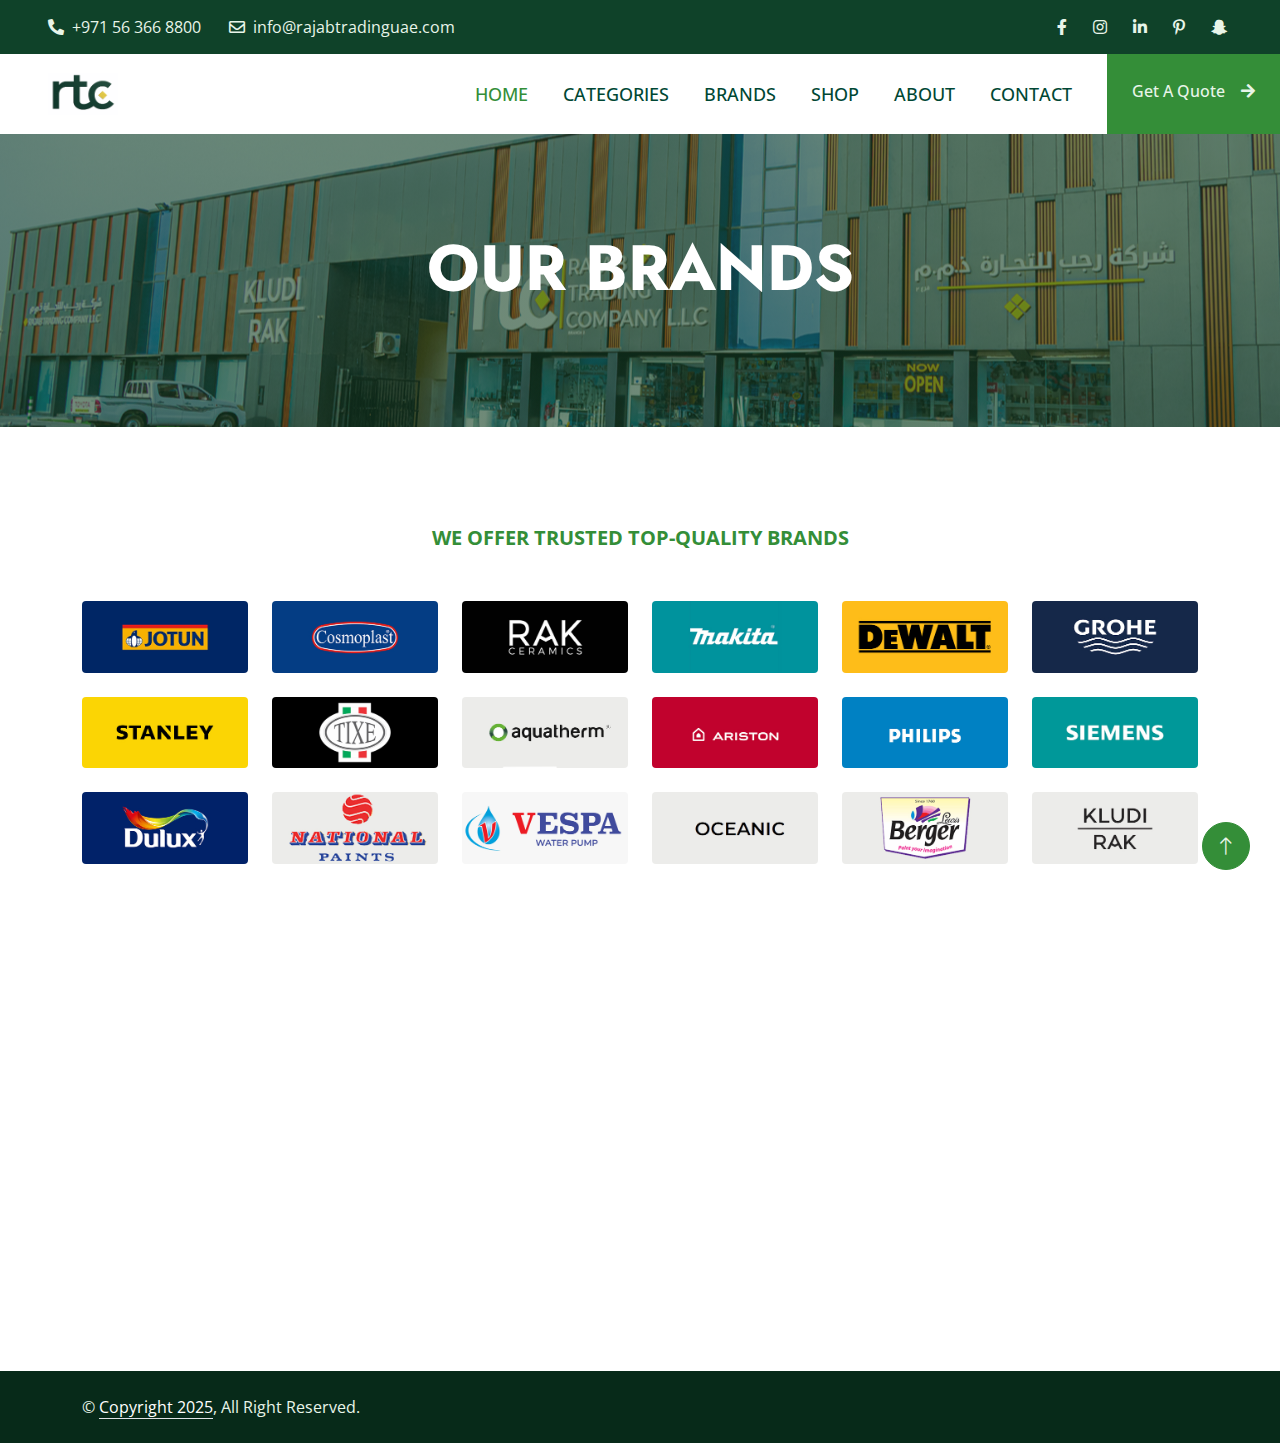
<file: brands.html>
<!DOCTYPE html>
<html lang="en">

<head>
    <meta charset="utf-8">
    <!-- SEO Title -->
    <title>Brands | Rajab Trading UAE</title>
    <meta content="width=device-width, initial-scale=1.0" name="viewport">
    <!-- SEO Keywords -->
    <meta name="keywords" content="building materials uae, sanitary ware uae, plumbing supplies uae, electrical items uae, hardware store uae, power tools uae, oilfield supply uae, construction materials uae">
    <!-- SEO Meta Description -->
    <meta name="description" content="Rajab Trading UAE is a leading supplier of building materials, sanitary ware, plumbing equipment, electrical items, hardware, safety products, and power tools across the UAE. Trusted by contractors for quality, reliability, and fast delivery.">
    <!-- Canonical URL -->
    <link rel="canonical" href="https://www.rajabtradinguae.com/about.html">
    <!-- Favicon -->
    <link href="img/favicon.png" rel="icon">
    <link rel="apple-touch-icon" href="img/favicon.png">
    <!-- Open Graph Meta Tags -->
    <meta property="og:title" content="Building Materials & Industrial Supplies in UAE | Rajab Trading UAE">
    <meta property="og:description" content="Leading UAE supplier of building materials, sanitary ware, plumbing, electrical, hardware, power tools & industrial supplies. Trusted by 10,000+ clients.">
    <meta property="og:image" content="https://www.rajabtradinguae.com/img/social-share.jpg">
    <meta property="og:url" content="https://www.rajabtradinguae.com/about.html">
    <meta property="og:type" content="website">
    <!-- Twitter Card -->
    <meta name="twitter:card" content="summary_large_image">
    <meta name="twitter:title" content="Building Materials & Industrial Supplies in UAE | Rajab Trading UAE">
    <meta name="twitter:description" content="Premium building materials, sanitary ware, plumbing, electrical and industrial supplies across the UAE.">
    <meta name="twitter:image" content="https://www.rajabtradinguae.com/img/social-share.jpg">
    <!-- Schema Markup: Organization + Local Business -->
    <script type="application/ld+json">
    {
      "@context": "https://schema.org",
      "@type": "HardwareStore",
      "name": "Rajab Trading Company LLC",
      "url": "https://www.rajabtradinguae.com",
      "logo": "https://www.rajabtradinguae.com/img/logo.png",
      "description": "Leading UAE supplier of building materials, sanitary ware, plumbing equipment, electrical items, hardware, power tools, and industrial supplies.",
      "telephone": "+971563668800",
      "address": {
        "@type": "PostalAddress",
        "streetAddress": "P.O.Box 5239",
        "addressLocality": "Abu Dhabi",
        "addressCountry": "United Arab Emirates"
      },
      "sameAs": [
        "https://www.facebook.com/rajabtradingllc",
        "https://www.instagram.com/rajabtradinguae",
        "https://ae.linkedin.com/company/rajab-trading-company-llc",
        "https://www.youtube.com/@rajabtradingllc"
      ]
    }
    </script> 
    <!-- Google Web Fonts -->
    <link rel="preconnect" href="https://fonts.googleapis.com">
    <link rel="preconnect" href="https://fonts.gstatic.com" crossorigin>
    <link href="https://fonts.googleapis.com/css2?family=Jost:wght@500;600;700&family=Open+Sans:wght@400;500&display=swap" rel="stylesheet">  
    <!-- Icon Font Stylesheet -->
    <link href="https://cdnjs.cloudflare.com/ajax/libs/font-awesome/5.10.0/css/all.min.css" rel="stylesheet">
    <link href="https://cdn.jsdelivr.net/npm/bootstrap-icons@1.4.1/font/bootstrap-icons.css" rel="stylesheet">
    <!-- Libraries Stylesheet -->
    <link href="lib/animate/animate.min.css" rel="stylesheet">
    <link href="lib/owlcarousel/assets/owl.carousel.min.css" rel="stylesheet">
    <link href="lib/lightbox/css/lightbox.min.css" rel="stylesheet">
    <!-- Customized Bootstrap Stylesheet -->
    <link href="css/bootstrap.min.css" rel="stylesheet">
    <!-- Template Stylesheet -->
    <link href="css/style.css" rel="stylesheet">
</head>

<body>
    <!-- Spinner Start -->
    <div id="spinner" class="show bg-white position-fixed translate-middle w-100 vh-100 top-50 start-50 d-flex align-items-center justify-content-center">
        <div class="spinner-border text-primary" role="status" style="width: 3rem; height: 3rem;"></div>
    </div>
    <!-- Spinner End -->
    <!-- Topbar Start -->
    <div class="container-fluid bg-dark text-light px-0 py-2">
        <div class="row gx-0 d-none d-lg-flex">
            <div class="col-lg-7 px-5 text-start">
                <div class="h-100 d-inline-flex align-items-center me-4">
                    <span class="fa fa-phone-alt me-2"></span>
                    <span> +971 56 366 8800</span>
                </div>
                <div class="h-100 d-inline-flex align-items-center">
                    <span class="far fa-envelope me-2"></span>
                    <span>info@rajabtradinguae.com</span>
                </div>
            </div>
            <div class="col-lg-5 px-5 text-end">
                <div class="h-100 d-inline-flex align-items-center mx-n2">
                    <span></span>
                    <a class="btn btn-link text-light" href="https://www.facebook.com/rajabtradingllc"><i class="fab fa-facebook-f"></i></a>
                    <a class="btn btn-link text-light" href="https://www.instagram.com/rajabtradinguae"><i class="fab fa-instagram"></i></a>
                    <a class="btn btn-link text-light" href="https://ae.linkedin.com/company/rajab-trading-company-llc"><i class="fab fa-linkedin-in"></i></a>
                    <a class="btn btn-link text-light" href="https://www.pinterest.com/rajabtradingllc"><i class="fab fa-pinterest-p"></i></a>
                    <a class="btn btn-link text-light" href="https://www.snapchat.com/@rajabtradingllc"><i class="fab fa-snapchat-ghost"></i></a>                  
                </div>
            </div>
        </div>
    </div>
    <!-- Topbar End -->
    <!-- Navbar Start -->
    <nav class="navbar navbar-expand-lg bg-white navbar-light sticky-top p-0">
        <a href="index.html" class="navbar-brand d-flex align-items-center px-4 px-lg-5">
            <img src="img/logo.png" alt="Rajab Trading UAE Logo">
        </a>
        <button type="button" class="navbar-toggler me-4" data-bs-toggle="collapse" data-bs-target="#navbarCollapse">
            <span class="navbar-toggler-icon"></span>
        </button>
        <div class="collapse navbar-collapse" id="navbarCollapse">
            <div class="navbar-nav ms-auto p-4 p-lg-0">
                <a href="index.html" class="nav-item nav-link active">HOME</a>
                <a href="categories.html" class="nav-item nav-link">CATEGORIES</a>
                <a href="brands.html" class="nav-item nav-link">BRANDS</a>
                <a href="https://www.rajabonline.ae/" class="nav-item nav-link">SHOP</a>
                <a href="about.html" class="nav-item nav-link">ABOUT</a>
                <a href="contact.html" class="nav-item nav-link">CONTACT</a>
            </div>
            <a href="https://www.rajabonline.ae/pages/about-us?view=contact" class="btn btn-primary py-4 px-lg-4 rounded-0 d-none d-lg-block">Get A Quote<i class="fa fa-arrow-right ms-3"></i></a>
        </div>
    </nav>
    <!-- Navbar End -->
    <!-- Page Header Start -->
    <div class="container-fluid page-header py-5 mb-5 wow fadeIn" data-wow-delay="0.1s">
        <div class="container text-center py-5">
            <h1 class="display-3 text-white mb-4 animated slideInDown">OUR BRANDS</h1>
            <nav aria-label="breadcrumb animated slideInDown"></nav>
        </div>
    </div>
    <!-- Page Header End -->
   
    <!-- Team Start -->
    <div class="container-xxl py-5">
        <div class="container">
            <div class="text-center mx-auto wow fadeInUp" data-wow-delay="0.1s" style="max-width: 500px;">
                <p class="fs-5 fw-bold text-primary"> WE OFFER TRUSTED TOP-QUALITY BRANDS </p>
                <h1 class="display-5 mb-5"></h1>
            </div>
            <div class="row g-4">
                <div class="col-lg-2 col-md-4 col-6 wow fadeInUp" data-wow-delay="0.5s">
                    <div class="team-item rounded">
                        <img class="img-fluid" src="img/team-100.jpg" alt="Client Name 1 - Trusted Client of Rajab Trading UAE">
                    </div>
                </div>
                <div class="col-lg-2 col-md-4 col-6 wow fadeInUp" data-wow-delay="0.1s">
                    <div class="team-item rounded">
                        <img class="img-fluid" src="img/team-101.jpg" alt="Client Name 2 - Trusted Client of Rajab Trading UAE">
                    </div>
                </div>
                <div class="col-lg-2 col-md-4 col-6 wow fadeInUp" data-wow-delay="0.3s">
                    <div class="team-item rounded">
                        <img class="img-fluid" src="img/team-102.jpg" alt="Client Name 3 - Trusted Client of Rajab Trading UAE 3">
                    </div>
                </div>
                <div class="col-lg-2 col-md-4 col-6 wow fadeInUp" data-wow-delay="0.5s">
                    <div class="team-item rounded">
                        <img class="img-fluid" src="img/team-103.jpg" alt="Client Name 4 - Trusted Client of Rajab Trading UAE 4">
                    </div>
                </div>
                <div class="col-lg-2 col-md-4 col-6 wow fadeInUp" data-wow-delay="0.1s">
                    <div class="team-item rounded">
                        <img class="img-fluid" src="img/team-104.jpg" alt="Client Name 5 - Trusted Client of Rajab Trading UAE 5">
                    </div>
                </div>
                <div class="col-lg-2 col-md-4 col-6 wow fadeInUp" data-wow-delay="0.3s">
                    <div class="team-item rounded">
                        <img class="img-fluid" src="img/team-105.jpg" alt="Client Name 6 - Trusted Client of Rajab Trading UAE 6">
                    </div>
                </div>
                <div class="col-lg-2 col-md-4 col-6 wow fadeInUp" data-wow-delay="0.1s">
                    <div class="team-item rounded">
                        <img class="img-fluid" src="img/team-106.jpg" alt="Client Name 7 - Trusted Client of Rajab Trading UAE 7">
                    </div>
                </div>
                <div class="col-lg-2 col-md-4 col-6 wow fadeInUp" data-wow-delay="0.3s">
                    <div class="team-item rounded">
                        <img class="img-fluid" src="img/team-107.jpg" alt="Client Name 8 - Trusted Client of Rajab Trading UAE 8">
                    </div>
                </div>
                <div class="col-lg-2 col-md-4 col-6 wow fadeInUp" data-wow-delay="0.5s">
                    <div class="team-item rounded">
                        <img class="img-fluid" src="img/team-108.jpg" alt="Client Name 9 - Trusted Client of Rajab Trading UAE 9">
                    </div>
                </div>
                <div class="col-lg-2 col-md-4 col-6 wow fadeInUp" data-wow-delay="0.1s">
                    <div class="team-item rounded">
                        <img class="img-fluid" src="img/team-109.jpg" alt="Client Name 10 - Trusted Client of Rajab Trading UAE 10">
                    </div>
                </div>
                <div class="col-lg-2 col-md-4 col-6 wow fadeInUp" data-wow-delay="0.3s">
                    <div class="team-item rounded">
                        <img class="img-fluid" src="img/team-110.jpg" alt="Client Name 11 - Trusted Client of Rajab Trading UAE 11">
                    </div>
                </div>
                <div class="col-lg-2 col-md-4 col-6 wow fadeInUp" data-wow-delay="0.5s">
                    <div class="team-item rounded">
                        <img class="img-fluid" src="img/team-111.jpg" alt="Client Name 12 - Trusted Client of Rajab Trading UAE 12">
                    </div>
                </div>
                <div class="col-lg-2 col-md-4 col-6 wow fadeInUp" data-wow-delay="0.1s">
                    <div class="team-item rounded">
                        <img class="img-fluid" src="img/team-112.jpg" alt="Client Name 13 - Trusted Client of Rajab Trading UAE 13">
                    </div>
                </div>
                <div class="col-lg-2 col-md-4 col-6 wow fadeInUp" data-wow-delay="0.3s">
                    <div class="team-item rounded">
                        <img class="img-fluid" src="img/team-113.jpg" alt="Client Name 14 - Trusted Client of Rajab Trading UAE 14">
                    </div>
                </div>
                <div class="col-lg-2 col-md-4 col-6 wow fadeInUp" data-wow-delay="0.5s">
                    <div class="team-item rounded">
                        <img class="img-fluid" src="img/team-114.jpg" alt="Client Name 15 - Trusted Client of Rajab Trading UAE 15">
                    </div>
                </div>
                <div class="col-lg-2 col-md-4 col-6 wow fadeInUp" data-wow-delay="0.5s">
                    <div class="team-item rounded">
                        <img class="img-fluid" src="img/team-115.jpg" alt="Client Name 16 - Trusted Client of Rajab Trading UAE 16">
                    </div>
                </div>
                <div class="col-lg-2 col-md-4 col-6 wow fadeInUp" data-wow-delay="0.5s">
                    <div class="team-item rounded">
                        <img class="img-fluid" src="img/team-116.jpg" alt="Client Name 17 - Trusted Client of Rajab Trading UAE 17">
                    </div>
                </div>
                <div class="col-lg-2 col-md-4 col-6 wow fadeInUp" data-wow-delay="0.5s">
                    <div class="team-item rounded">
                        <img class="img-fluid" src="img/team-120.jpg" alt="Client Name 17 - Trusted Client of Rajab Trading UAE 17">
                    </div>
                </div>
            </div>
        </div>
    </div>
    <!-- Team End -->
   <!-- Footer Start -->
    <div class="container-fluid bg-dark text-light footer mt-5 py-5 wow fadeIn" data-wow-delay="0.1s">
        <div class="container py-5">
            <div class="row g-5">          
                <div class="col-lg-3 col-md-6">
                    <h4 class="text-white mb-4">Our Office</h4>
                    <p class="mb-2"><i class="fa fa-map-marker-alt me-3"></i>P.O.Box: 5239, Abu Dhabi, UAE</p>
                    <p class="mb-2"><i class="fa fa-phone-alt me-3"></i> +971 56 366 8800</p>
                    <p class="mb-2"><i class="fa fa-envelope me-3"></i>info@rajabtradinguae.com</p>
                    <div class="d-flex pt-2">                        
                        <a class="btn btn-square btn-outline-light rounded-circle me-2" href="https://www.facebook.com/rajabtradingllc/"><i class="fab fa-facebook-f"></i></a>
                        <a class="btn btn-square btn-outline-light rounded-circle me-2" href="https://www.instagram.com/rajabtradinguae/"><i class="fab fa-instagram"></i></a>
                        <a class="btn btn-square btn-outline-light rounded-circle me-2" href="https://www.pinterest.com/rajabtradingllc/"><i class="fab fa-pinterest"></i></a>
                        <a class="btn btn-square btn-outline-light rounded-circle me-2" href="https://www.snapchat.com/@rajabtradingllc"><i class="fab fa-snapchat-ghost"></i></a>
                        <a class="btn btn-square btn-outline-light rounded-circle me-2" href="https://www.youtube.com/@rajabtradingllc"><i class="fab fa-youtube"></i></a>
                        <a class="btn btn-square btn-outline-light rounded-circle me-2" href="https://ae.linkedin.com/company/rajab-trading-company-llc"><i class="fab fa-linkedin-in"></i></a>
                    </div>
                </div>
                    <div class="col-lg-3 col-md-6">
                    <h4 class="text-white mb-4">OUR BRANDS</h4>
                    <p>Rajab Trading Company LLC, a pioneer in building materials, was established in February 1994 in Abu Dhabi as a trusted supplier of construction materials.</p>
                </div>                
                <div class="col-lg-3 col-md-6">
                    <h4 class="text-white mb-4">Our Locations</h4>
                    <a class="btn btn-link" href="https://share.google/MElziHDyvyVV8zsTN">MAIN BRANCH</a>
                    <a class="btn btn-link" href="https://share.google/26gW95aMQQRdvXLVg">BRANCH-2</a>
                    <a class="btn btn-link" href="https://share.google/mMp5iLde1zubtfN3j">HEAD OFFICE</a>
                    <a class="btn btn-link" href="https://share.google/JfGDhWU3SF7Nfppub">RAK SHOWROOM </a>
                    <a class="btn btn-link" href="https://share.google/iBcnc6foeCw14fycj">SHARJAH BRANCH</a>
                </div>                
                <div class="col-lg-3 col-md-6">
                    <h4 class="text-white mb-4">Quick Links</h4>
                    <a class="btn btn-link" href="about.html">About Us</a>
                    <a class="btn btn-link" href="brands.html">Our Brands</a>
                    <a class="btn btn-link" href="about.html">Our Clients</a>
                    <a class="btn btn-link" href="categories.html">Our Categories</a>
                    <a class="btn btn-link" href="contact.html">Contact Us</a>
                </div>
            </div>
        </div>
    </div>
    <!-- Footer End -->
    <!-- Copyright Start -->
    <div class="container-fluid copyright py-4">
        <div class="container">
            <div class="row">
                <div class="col-md-6 text-center text-md-start mb-3 mb-md-0"> &copy; <a class="border-bottom" href="https://rajabtradinguae.com/">Copyright 2025</a>, All Right Reserved.
                </div>
            </div>
        </div>
    </div>
    <!-- Copyright End -->
    <!-- Back to Top -->
    <a href="#" class="btn btn-lg btn-primary btn-lg-square rounded-circle back-to-top"><i class="bi bi-arrow-up"></i></a>
    <!-- JavaScript Libraries -->
    <script src="https://code.jquery.com/jquery-3.4.1.min.js"></script>
    <script src="https://cdn.jsdelivr.net/npm/bootstrap@5.0.0/dist/js/bootstrap.bundle.min.js"></script>
    <script src="lib/wow/wow.min.js"></script>
    <script src="lib/easing/easing.min.js"></script>
    <script src="lib/waypoints/waypoints.min.js"></script>
    <script src="lib/owlcarousel/owl.carousel.min.js"></script>
    <script src="lib/counterup/counterup.min.js"></script>
    <script src="lib/parallax/parallax.min.js"></script>
    <script src="lib/isotope/isotope.pkgd.min.js"></script>
    <script src="lib/lightbox/js/lightbox.min.js"></script>
    <!-- Template Javascript -->
    <script src="js/main.js"></script>
</body>
</html>
</file>
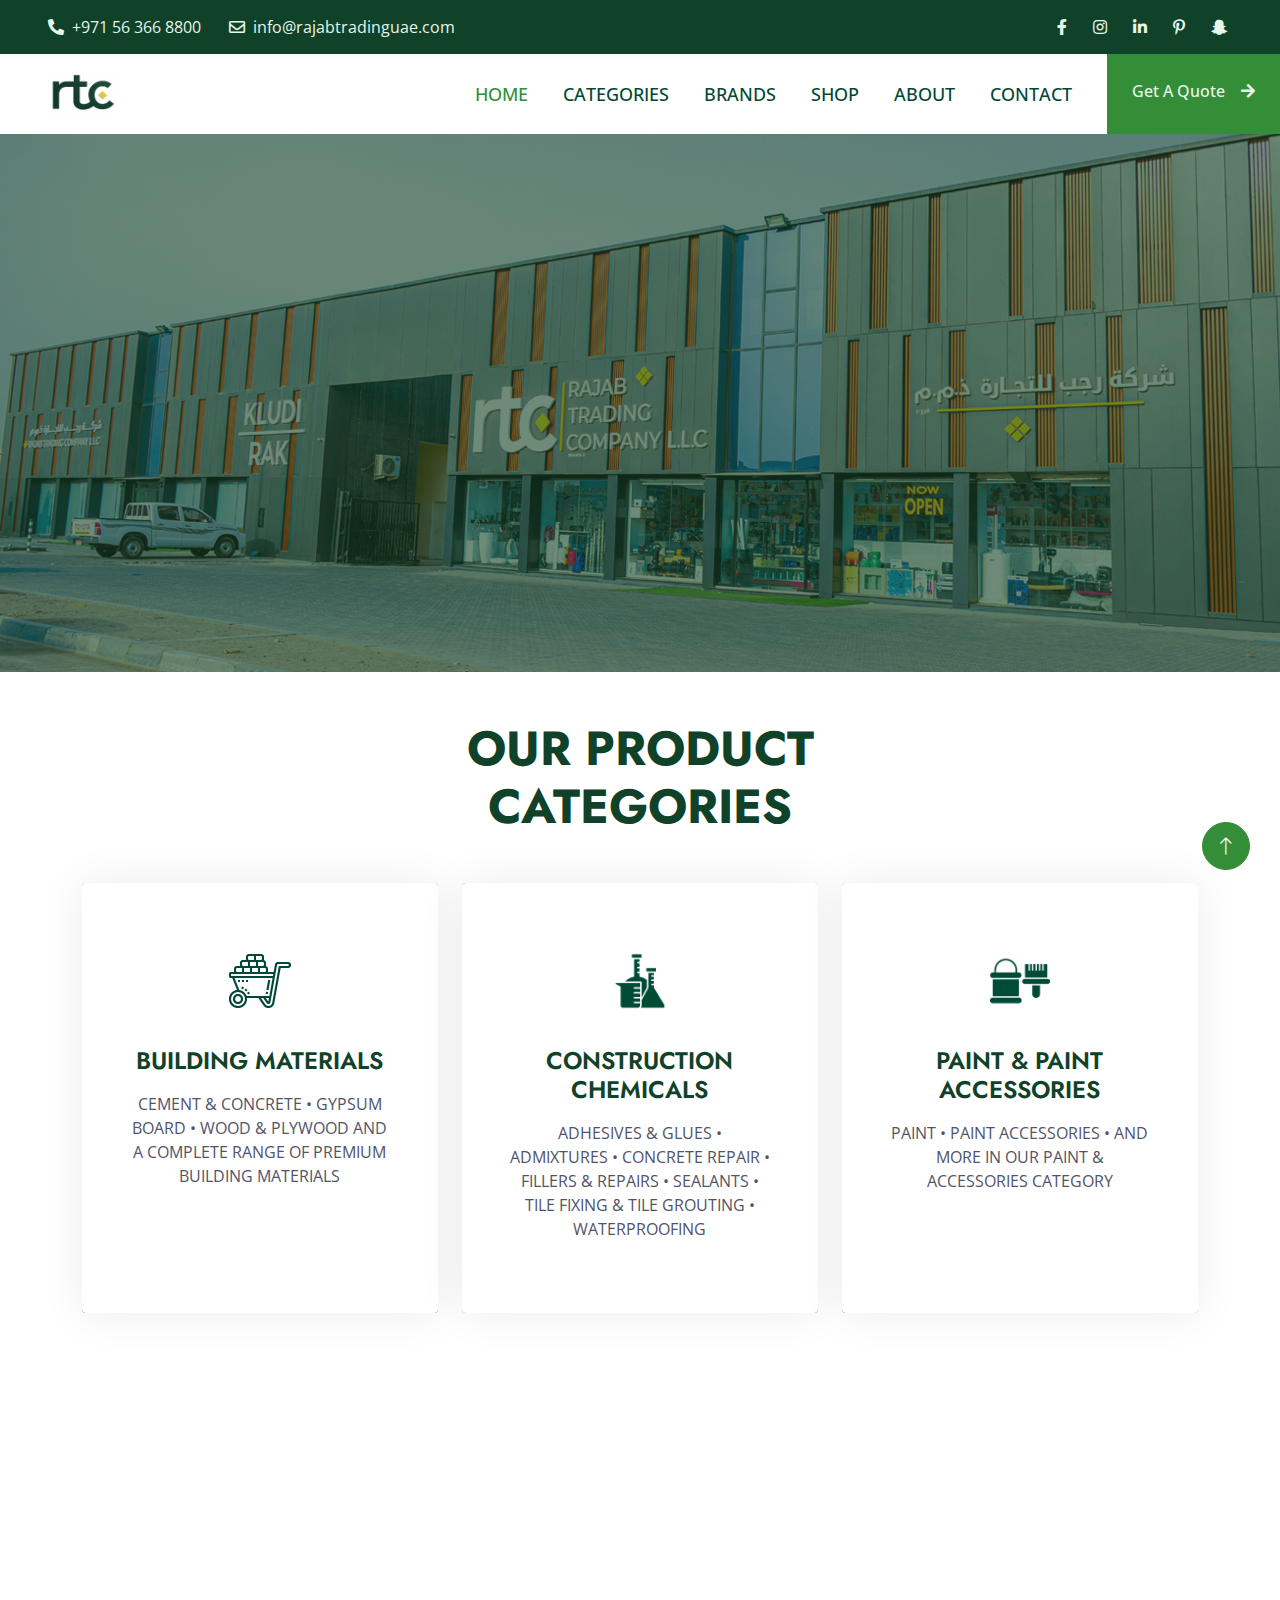
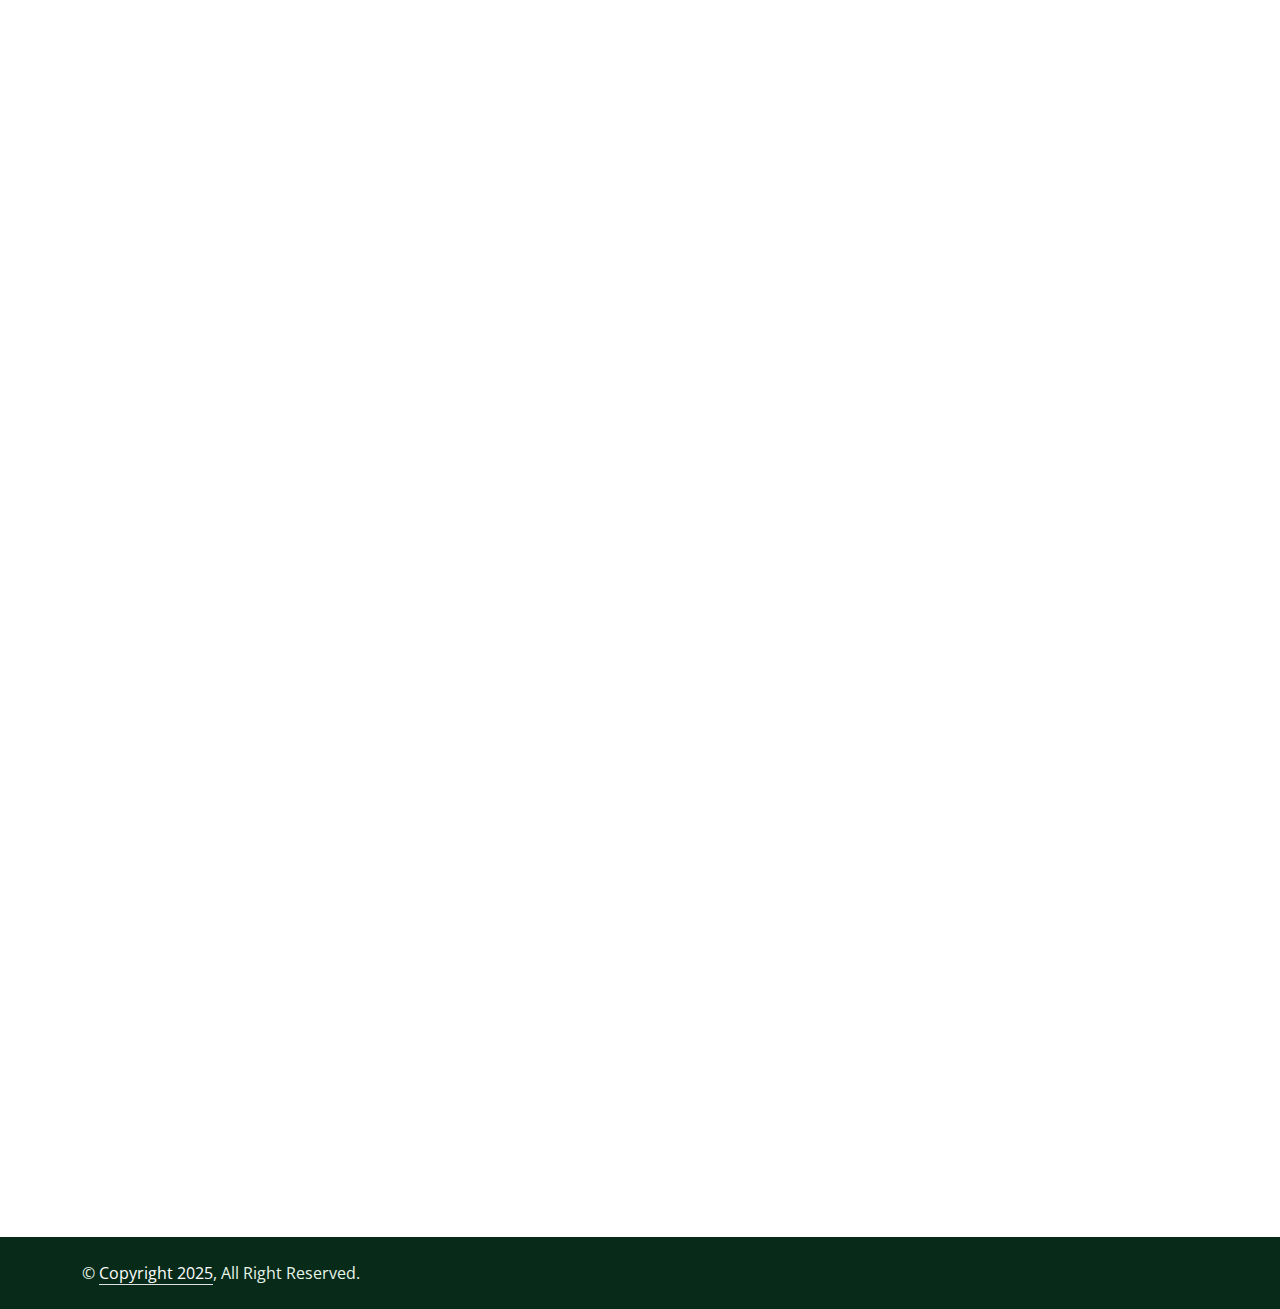
<file: categories.html>
<!DOCTYPE html>
<html lang="en">

<head>
    <meta charset="utf-8">
    <!-- SEO Title -->
    <title>Top categories Building Materials & Industrial Supplies | Rajab Trading</title>
    <meta content="width=device-width, initial-scale=1.0" name="viewport">
    <!-- SEO Keywords -->
    <meta name="keywords" content="building materials uae, sanitary ware uae, plumbing supplies uae, electrical items uae, hardware store uae, power tools uae, oilfield supply uae, construction materials uae">
    <!-- SEO Meta Description -->
    <meta name="description" content="Rajab Trading UAE is a leading supplier of building materials, sanitary ware, plumbing equipment, electrical items, hardware, safety products, and power tools across the UAE. Trusted by contractors for quality, reliability, and fast delivery.">
    <!-- Canonical URL -->
    <link rel="canonical" href="https://www.rajabtradinguae.com/">    
    <!-- Favicon -->
    <link href="img/favicon.png" rel="icon">
    <link rel="apple-touch-icon" href="img/favicon.png">
    <!-- Open Graph Meta Tags -->
    <meta property="og:title" content="Building Materials & Industrial Supplies in UAE | Rajab Trading UAE">
    <meta property="og:description" content="Leading UAE supplier of building materials, sanitary ware, plumbing, electrical, hardware, power tools & industrial supplies. Trusted by 10,000+ clients.">
    <meta property="og:image" content="https://www.rajabtradinguae.com/img/social-share.jpg">
    <meta property="og:url" content="https://www.rajabtradinguae.com/">
    <meta property="og:type" content="website">
    <!-- Twitter Card -->
    <meta name="twitter:card" content="summary_large_image">
    <meta name="twitter:title" content="Building Materials & Industrial Supplies in UAE | Rajab Trading UAE">
    <meta name="twitter:description" content="Premium building materials, sanitary ware, plumbing, electrical and industrial supplies across the UAE.">
    <meta name="twitter:image" content="https://www.rajabtradinguae.com/img/social-share.jpg">
    <!-- Schema Markup: Organization + Local Business -->
    <script type="application/ld+json">
    {
      "@context": "https://schema.org",
      "@type": "HardwareStore",
      "name": "Rajab Trading Company LLC",
      "url": "https://www.rajabtradinguae.com",
      "logo": "https://www.rajabtradinguae.com/img/logo.png",
      "description": "Leading UAE supplier of building materials, sanitary ware, plumbing equipment, electrical items, hardware, power tools, and industrial supplies.",
      "telephone": "+971563668800",
      "address": {
        "@type": "PostalAddress",
        "streetAddress": "P.O.Box 5239",
        "addressLocality": "Abu Dhabi",
        "addressCountry": "United Arab Emirates"
      },
      "sameAs": [
        "https://www.facebook.com/rajabtradingllc",
        "https://www.instagram.com/rajabtradinguae",
        "https://ae.linkedin.com/company/rajab-trading-company-llc",
        "https://www.youtube.com/@rajabtradingllc"
      ]
    }
    </script> 
    <!-- Google Web Fonts -->
    <link rel="preconnect" href="https://fonts.googleapis.com">
    <link rel="preconnect" href="https://fonts.gstatic.com" crossorigin>
    <link href="https://fonts.googleapis.com/css2?family=Jost:wght@500;600;700&family=Open+Sans:wght@400;500&display=swap" rel="stylesheet">  
    <!-- Icon Font Stylesheet -->
    <link href="https://cdnjs.cloudflare.com/ajax/libs/font-awesome/5.10.0/css/all.min.css" rel="stylesheet">
    <link href="https://cdn.jsdelivr.net/npm/bootstrap-icons@1.4.1/font/bootstrap-icons.css" rel="stylesheet">
    <!-- Libraries Stylesheet -->
    <link href="lib/animate/animate.min.css" rel="stylesheet">
    <link href="lib/owlcarousel/assets/owl.carousel.min.css" rel="stylesheet">
    <link href="lib/lightbox/css/lightbox.min.css" rel="stylesheet">
    <!-- Customized Bootstrap Stylesheet -->
    <link href="css/bootstrap.min.css" rel="stylesheet">
    <!-- Template Stylesheet -->
    <link href="css/style.css" rel="stylesheet">
</head>

<body>
    <!-- Spinner Start -->
    <div id="spinner" class="show bg-white position-fixed translate-middle w-100 vh-100 top-50 start-50 d-flex align-items-center justify-content-center">
        <div class="spinner-border text-primary" role="status" style="width: 3rem; height: 3rem;"></div>
    </div>
    <!-- Spinner End -->
    <!-- Topbar Start -->
    <div class="container-fluid bg-dark text-light px-0 py-2">
        <div class="row gx-0 d-none d-lg-flex">
            <div class="col-lg-7 px-5 text-start">
                <div class="h-100 d-inline-flex align-items-center me-4">
                    <span class="fa fa-phone-alt me-2"></span>
                    <span> +971 56 366 8800</span>
                </div>
                <div class="h-100 d-inline-flex align-items-center">
                    <span class="far fa-envelope me-2"></span>
                    <span>info@rajabtradinguae.com</span>
                </div>
            </div>
            <div class="col-lg-5 px-5 text-end">
                <div class="h-100 d-inline-flex align-items-center mx-n2">
                    <span></span>
                    <a class="btn btn-link text-light" href="https://www.facebook.com/rajabtradingllc"><i class="fab fa-facebook-f"></i></a>
                    <a class="btn btn-link text-light" href="https://www.instagram.com/rajabtradinguae"><i class="fab fa-instagram"></i></a>
                    <a class="btn btn-link text-light" href="https://ae.linkedin.com/company/rajab-trading-company-llc"><i class="fab fa-linkedin-in"></i></a>
                    <a class="btn btn-link text-light" href="https://www.pinterest.com/rajabtradingllc"><i class="fab fa-pinterest-p"></i></a>
                    <a class="btn btn-link text-light" href="https://www.snapchat.com/@rajabtradingllc"><i class="fab fa-snapchat-ghost"></i></a>                  
                </div>
            </div>
        </div>
    </div>
    <!-- Topbar End -->
    <!-- Navbar Start -->
    <nav class="navbar navbar-expand-lg bg-white navbar-light sticky-top p-0">
        <a href="index.html" class="navbar-brand d-flex align-items-center px-4 px-lg-5">
            <img src="img/logo.png" alt="Rajab Trading UAE - Building Materials, Electrical, Plumbing and Hardware Supplies Logo">
        </a>
        <button type="button" class="navbar-toggler me-4" data-bs-toggle="collapse" data-bs-target="#navbarCollapse">
            <span class="navbar-toggler-icon"></span>
        </button>
        <div class="collapse navbar-collapse" id="navbarCollapse">
            <div class="navbar-nav ms-auto p-4 p-lg-0">
                <a href="index.html" class="nav-item nav-link active">HOME</a>
                <a href="categories.html" class="nav-item nav-link">CATEGORIES</a>
                <a href="brands.html" class="nav-item nav-link">BRANDS</a>
                <a href="https://www.rajabonline.ae/" class="nav-item nav-link">SHOP</a>
                <a href="about.html" class="nav-item nav-link">ABOUT</a>
                <a href="contact.html" class="nav-item nav-link">CONTACT</a>
            </div>
            <a href="https://www.rajabonline.ae/pages/about-us?view=contact" class="btn btn-primary py-4 px-lg-4 rounded-0 d-none d-lg-block">Get A Quote<i class="fa fa-arrow-right ms-3"></i></a>
        </div>
    </nav>
    <!-- Navbar End -->     
    <!-- Carousel Start -->
    <div class="container-fluid p-0 wow fadeIn" data-wow-delay="0.1s">
        <div id="header-carousel" class="carousel slide" data-bs-ride="carousel">
            <div class="carousel-inner">
                <div class="carousel-item active">
                    <img class="w-100" src="img/carousel-1.jpg" alt="Building materials and industrial supplies in UAE - Rajab Trading">
                    <div class="carousel-caption">
                        <div class="container">
                            <div class="row justify-content-center"></div>
                        </div>
                    </div>
                </div>
            </div>
        </div>
    </div>
    <!-- Carousel End -->
    
    <!-- Service Start -->
    <div class="container-xxl py-5">
        <div class="container">
            <div class="text-center mx-auto wow fadeInUp" data-wow-delay="0.1s" style="max-width: 500px;">
                <h1 class="display-5 mb-5">OUR PRODUCT CATEGORIES</h1>
            </div>
            <div class="row g-4">
                <div class="col-lg-4 col-md-6 wow fadeInUp" data-wow-delay="0.1s">
                    <div class="service-item rounded d-flex h-100">
                        <div class="service-img rounded">
                            <img class="img-fluid" src="img/service-1.jpg" alt="Building materials in UAE including cement, steel, blocks, wood, paint and construction tools">
                        </div>
                        <div class="service-text rounded p-5">
                            <div class="btn-square rounded-circle mx-auto mb-3">
                                <img class="img-fluid" src="img/icon/icon-3.png" alt="Building materials supplies icon">
                            </div>
                            <h4 class="mb-3">BUILDING MATERIALS</h4>
                            <p class="mb-4">CEMENT & CONCRETE • GYPSUM BOARD • WOOD & PLYWOOD AND A COMPLETE RANGE OF PREMIUM BUILDING MATERIALS</p>
                        </div>
                    </div>
                </div>
                <div class="col-lg-4 col-md-6 wow fadeInUp" data-wow-delay="0.3s">
                    <div class="service-item rounded d-flex h-100">
                        <div class="service-img rounded">
                            <img class="img-fluid" src="img/service-5.jpg" alt="Electrical accessories and supplies including switches, sockets, cables, and lighting equipment">
                        </div>
                        <div class="service-text rounded p-5">
                            <div class="btn-square rounded-circle mx-auto mb-3">
                                <img class="img-fluid" src="img/icon/icon-10.png" alt="Electrical accessories icon">
                            </div>
                            <h4 class="mb-3">CONSTRUCTION CHEMICALS</h4>
                            <p class="mb-4">ADHESIVES & GLUES • ADMIXTURES • CONCRETE REPAIR • FILLERS & REPAIRS • SEALANTS • TILE FIXING & TILE GROUTING • WATERPROOFING</p>
                        </div>
                    </div>
                </div>
                <div class="col-lg-4 col-md-6 wow fadeInUp" data-wow-delay="0.5s">
                    <div class="service-item rounded d-flex h-100">
                        <div class="service-img rounded">
                            <img class="img-fluid" src="img/service-4.jpg" alt="Sanitaryware solutions including bathroom fittings, mixers, showers, and accessories">
                        </div>
                        <div class="service-text rounded p-5">
                            <div class="btn-square rounded-circle mx-auto mb-3">
                                <img class="img-fluid" src="img/icon/icon-13.png" alt="Sanitaryware solutions icon">
                            </div>
                            <h4 class="mb-3">PAINT & PAINT ACCESSORIES</h4>
                            <p class="mb-4">PAINT • PAINT ACCESSORIES • AND MORE IN OUR PAINT & ACCESSORIES CATEGORY</p>
                        </div>
                    </div>
                </div>
                <div class="col-lg-4 col-md-6 wow fadeInUp" data-wow-delay="0.1s">
                    <div class="service-item rounded d-flex h-100">
                        <div class="service-img rounded">
                            <img class="img-fluid" src="img/service-6.jpg" alt="Hardware and paint supplies including tools, paints, brushes, and construction accessories">
                        </div>
                        <div class="service-text rounded p-5">
                            <div class="btn-square rounded-circle mx-auto mb-3">
                                <img class="img-fluid" src="img/icon/icon-15.png" alt="Hardware and paint supplies icon">
                            </div>
                            <h4 class="mb-3">POWER TOOLS</h4>
                            <p class="mb-4">POWER DRILLS • POWER GRINDERS • POWER SANDERS • WOODWORKING TOOLS • PNEUMATIC STAPLERS & NAILERS • POWER TOOL ACCESSORIES • ROUTERS TOOLS & ACCESSORIES • BLOWERS & VACUUM  • MULTI TOOLS  • POLISHING & BUFFING TOOLS  • POWER SAWS AND MORE</p>
                        </div>
                    </div>
                </div>
                <div class="col-lg-4 col-md-6 wow fadeInUp" data-wow-delay="0.3s">
                    <div class="service-item rounded d-flex h-100">
                        <div class="service-img rounded">
                            <img class="img-fluid" src="img/service-3.jpg" alt="Oil and gas field supplies including specialized equipment and materials for the energy sector">
                        </div>
                        <div class="service-text rounded p-5">
                            <div class="btn-square rounded-circle mx-auto mb-3">
                                <img class="img-fluid" src="img/icon/icon-5.png" alt="Oil and gas field supplies icon">
                            </div>
                            <h4 class="mb-3">SANITARYWARE</h4>
                            <p class="mb-4">MIXER TAPS • BATH ACCESSORIES • SHOWERS • KITCHEN & UTILITY PRODUCTS • AND MORE</p>
                        </div>
                    </div>
                </div>
                <div class="col-lg-4 col-md-6 wow fadeInUp" data-wow-delay="0.3s">
                    <div class="service-item rounded d-flex h-100">
                        <div class="service-img rounded">
                            <img class="img-fluid" src="img/service-9.jpg" alt="Oil and gas field supplies including specialized equipment and materials for the energy sector">
                        </div>
                        <div class="service-text rounded p-5">
                            <div class="btn-square rounded-circle mx-auto mb-3">
                                <img class="img-fluid" src="img/icon/icon-14.png" alt="Oil and gas field supplies icon">
                            </div>
                            <h4 class="mb-3">PLUMBING</h4>
                            <p class="mb-4">PIPE & PIPE FITTINGS • PLUMBING PARTS & REPAIR • VALVES • WATER HEATERS • WATER PUMPS • WATER TANKS • WATER FILTRATION • MANHOLE COVERS AND MORE</p>
                        </div>
                    </div>
                </div>
                <div class="col-lg-4 col-md-6 wow fadeInUp" data-wow-delay="0.3s">
                    <div class="service-item rounded d-flex h-100">
                        <div class="service-img rounded">
                            <img class="img-fluid" src="img/service-2.jpg" alt="Oil and gas field supplies including specialized equipment and materials for the energy sector">
                        </div>
                        <div class="service-text rounded p-5">
                            <div class="btn-square rounded-circle mx-auto mb-3">
                                <img class="img-fluid" src="img/icon/icon-11.png" alt="Oil and gas field supplies icon">
                            </div>
                            <h4 class="mb-3">ELECTRICAL</h4>
                            <p class="mb-4">CABLES & WIRES • SWITCHES • PLUGS & CONNECTORS • EXTENSIONS & REELS  • CABLE & WIRE ACCESSORIES  • ELECTRICAL TESTERS & TOOLS AND MORE</p>
                        </div>
                    </div>
                </div>
                <div class="col-lg-4 col-md-6 wow fadeInUp" data-wow-delay="0.3s">
                    <div class="service-item rounded d-flex h-100">
                        <div class="service-img rounded">
                            <img class="img-fluid" src="img/service-7.jpg" alt="Oil and gas field supplies including specialized equipment and materials for the energy sector">
                        </div>
                        <div class="service-text rounded p-5">
                            <div class="btn-square rounded-circle mx-auto mb-3">
                                <img class="img-fluid" src="img/icon/icon-16.png" alt="Oil and gas field supplies icon">
                            </div>
                            <h4 class="mb-3">SAFETY</h4>
                            <p class="mb-4">EYE & FACE PROTECTION • FOOT PROTECTION • PROTECTIVE CLOTHING • SAFETY GLOVES & HAND PROTECTION • SAFETY MASKS • EAR PROTECTION • HEAD PROTECTION • TRAFFIC SAFETY • FALL PROTECTION • FIRST AID KITS AND MORE</p>
                        </div>
                    </div>
                </div>

                <div class="col-lg-4 col-md-6 wow fadeInUp" data-wow-delay="0.5s">
                    <div class="service-item rounded d-flex h-100">                
                        <div class="service-img rounded">
                            <img class="img-fluid" src="img/service-8.jpg" alt="Customized project support services including consultation and supply solutions for construction projects">
                        </div>
                        <div class="service-text rounded p-5">
                            <div class="btn-square rounded-circle mx-auto mb-3">
                                <img class="img-fluid" src="img/icon/icon-12.png" alt="Customized project support icon">
                            </div>
                            <h4 class="mb-3">HARDWARE</h4>
                            <p class="mb-4">DOOR HARDWARE • FASTENERS • METAL RODS, SHAPES & SHEETS • KEYS & LOCKS • AND MORE</p>
                        </div>
                    </div>
                </div>
            </div>
        </div>
    </div>
    <!-- Service End -->
    <!-- Footer Start -->
    <div class="container-fluid bg-dark text-light footer mt-5 py-5 wow fadeIn" data-wow-delay="0.1s">
        <div class="container py-5">
            <div class="row g-5">          
                <div class="col-lg-3 col-md-6">
                    <h4 class="text-white mb-4">Our Office</h4>
                    <p class="mb-2"><i class="fa fa-map-marker-alt me-3"></i>P.O.Box: 5239, Abu Dhabi, UAE</p>
                    <p class="mb-2"><i class="fa fa-phone-alt me-3"></i> +971 56 366 8800</p>
                    <p class="mb-2"><i class="fa fa-envelope me-3"></i>info@rajabtradinguae.com</p>                 
                    <div class="d-flex pt-2">                        
                        <a class="btn btn-square btn-outline-light rounded-circle me-2" href="https://www.facebook.com/rajabtradingllc/"><i class="fab fa-facebook-f"></i></a>
                        <a class="btn btn-square btn-outline-light rounded-circle me-2" href="https://www.instagram.com/rajabtradinguae/"><i class="fab fa-instagram"></i></a>
                        <a class="btn btn-square btn-outline-light rounded-circle me-2" href="https://www.pinterest.com/rajabtradingllc/"><i class="fab fa-pinterest"></i></a>
                        <a class="btn btn-square btn-outline-light rounded-circle me-2" href="https://www.snapchat.com/@rajabtradingllc"><i class="fab fa-snapchat-ghost"></i></a>
                        <a class="btn btn-square btn-outline-light rounded-circle me-2" href="https://www.youtube.com/@rajabtradingllc"><i class="fab fa-youtube"></i></a>
                        <a class="btn btn-square btn-outline-light rounded-circle me-2" href="https://ae.linkedin.com/company/rajab-trading-company-llc"><i class="fab fa-linkedin-in"></i></a>
                    </div>
                </div>
                    <div class="col-lg-3 col-md-6">
                    <h4 class="text-white mb-4">About Us</h4>
                    <p>Rajab Trading Company LLC, a pioneer in building materials, was established in February 1994 in Abu Dhabi as a trusted supplier of construction materials.</p>
                </div>                
                <div class="col-lg-3 col-md-6">
                    <h4 class="text-white mb-4">Our Locations</h4>
                    <a class="btn btn-link" href="https://share.google/MElziHDyvyVV8zsTN">MAIN BRANCH</a>
                    <a class="btn btn-link" href="https://share.google/26gW95aMQQRdvXLVg">BRANCH-2</a>
                    <a class="btn btn-link" href="https://share.google/mMp5iLde1zubtfN3j">HEAD OFFICE</a>
                    <a class="btn btn-link" href="https://share.google/JfGDhWU3SF7Nfppub">RAK SHOWROOM </a>
                    <a class="btn btn-link" href="https://share.google/iBcnc6foeCw14fycj">SHARJAH BRANCH</a>
                </div>                
                <div class="col-lg-3 col-md-6">
                    <h4 class="text-white mb-4">Quick Links</h4>
                    <a class="btn btn-link" href="about.html">About Us</a>
                    <a class="btn btn-link" href="brands.html">Our Brands</a>
                    <a class="btn btn-link" href="brands.html">Our Clients</a>
                    <a class="btn btn-link" href="categories.html">Our Categories</a>
                    <a class="btn btn-link" href="contact.html">Contact Us</a>
                </div>
            </div>
        </div>
    </div>
    <!-- Footer End -->
    <!-- Copyright Start -->
    <div class="container-fluid copyright py-4">
        <div class="container">
            <div class="row">
                <div class="col-md-6 text-center text-md-start mb-3 mb-md-0">
                    &copy; <a class="border-bottom" href="https://rajabtradinguae.com/">Copyright 2025</a>, All Right Reserved.
                </div>
            </div>
        </div>
    </div>
    <!-- Copyright End -->     
    <!-- Back to Top -->
    <a href="#" class="btn btn-lg btn-primary btn-lg-square rounded-circle back-to-top"><i class="bi bi-arrow-up"></i></a>
    <!-- JavaScript Libraries -->
    <script src="https://code.jquery.com/jquery-3.4.1.min.js"></script>
    <script src="https://cdn.jsdelivr.net/npm/bootstrap@5.0.0/dist/js/bootstrap.bundle.min.js"></script>
    <script src="lib/wow/wow.min.js"></script>
    <script src="lib/easing/easing.min.js"></script>
    <script src="lib/waypoints/waypoints.min.js"></script>
    <script src="lib/owlcarousel/owl.carousel.min.js"></script>
    <script src="lib/counterup/counterup.min.js"></script>
    <script src="lib/parallax/parallax.min.js"></script>
    <script src="lib/isotope/isotope.pkgd.min.js"></script>
    <script src="lib/lightbox/js/lightbox.min.js"></script>
    <!-- Template Javascript -->
    <script src="js/main.js"></script>
</body>
</html>
</file>
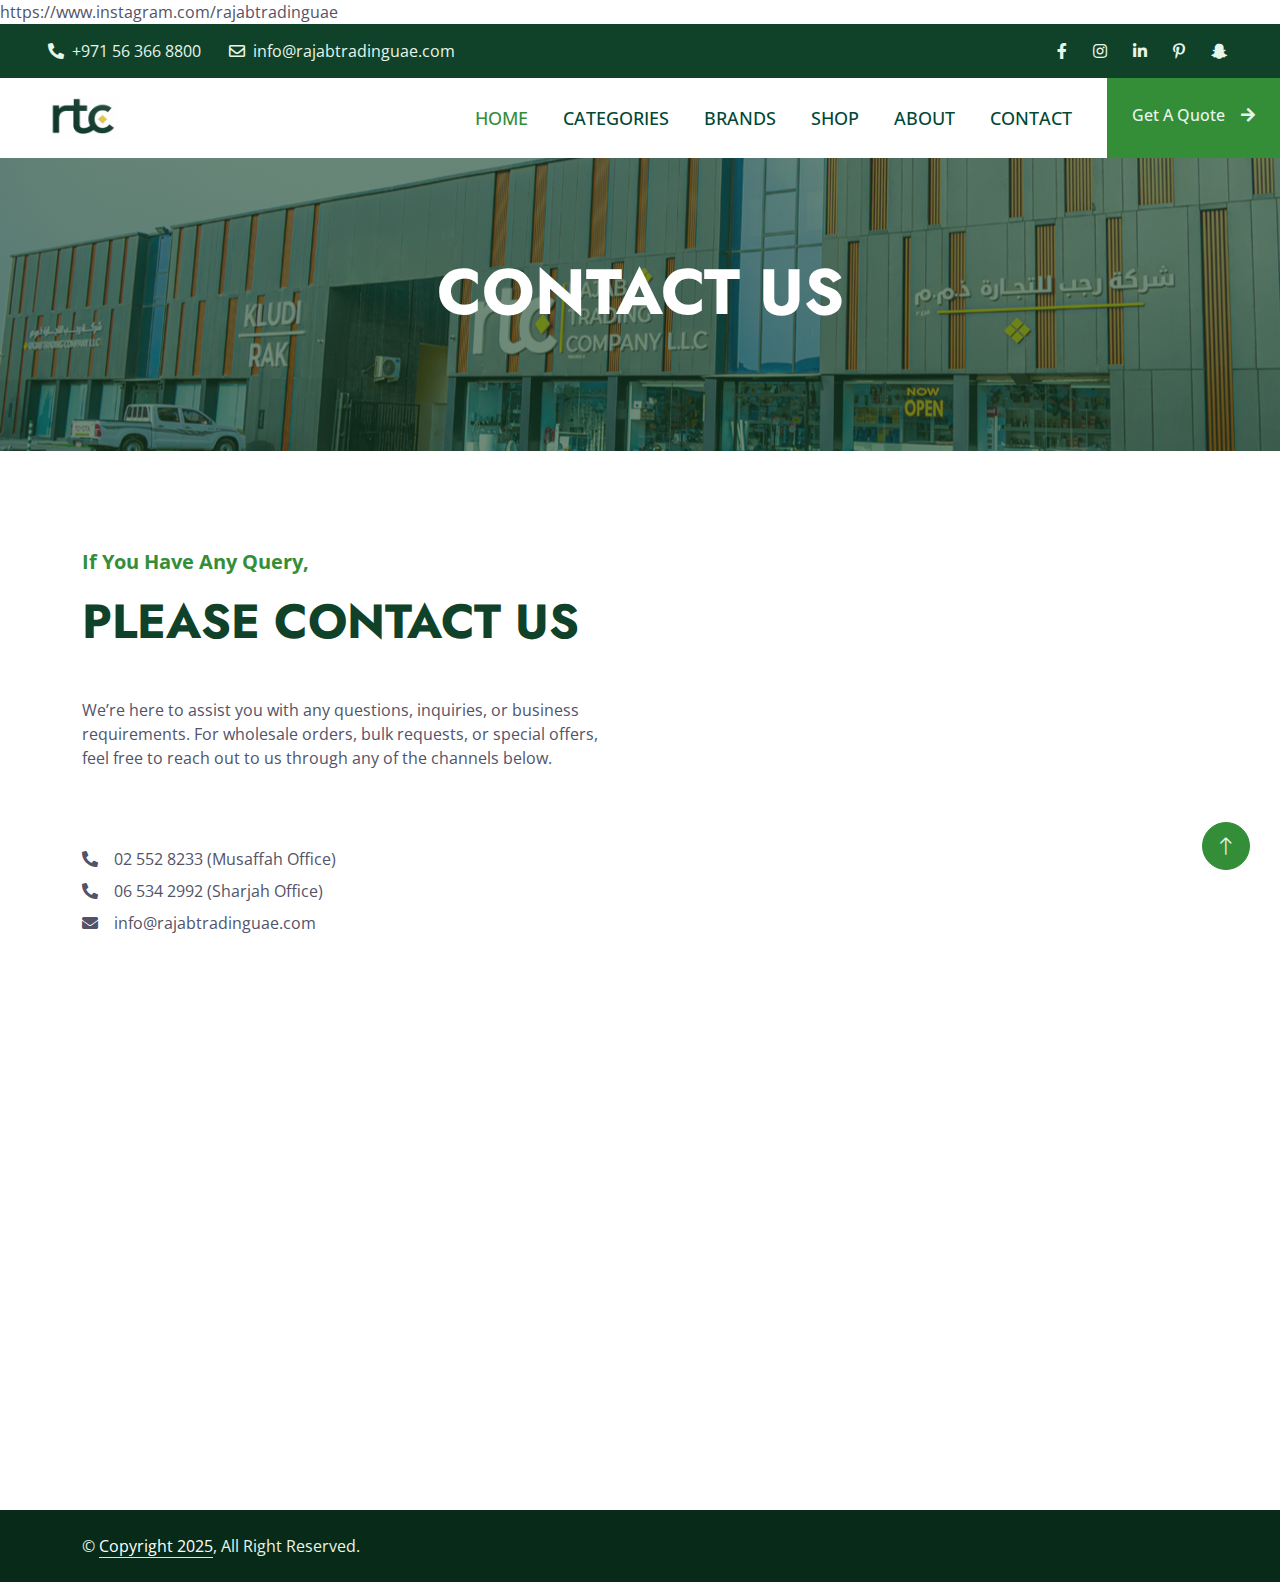
<file: contact.html>
<!DOCTYPE html>
<html lang="en">

<head>
    <meta charset="utf-8">
    <!-- SEO Title -->https://www.instagram.com/rajabtradinguae
    <title>Contact Us | Rajab Trading UAE</title>
    <meta content="width=device-width, initial-scale=1.0" name="viewport">
    <!-- SEO Keywords -->
    <meta name="keywords" content="building materials uae, sanitary ware uae, plumbing supplies uae, electrical items uae, hardware store uae, power tools uae, oilfield supply uae, construction materials uae">
    <!-- SEO Meta Description -->
    <meta name="description" content="Rajab Trading UAE is a leading supplier of building materials, sanitary ware, plumbing equipment, electrical items, hardware, safety products, and power tools across the UAE. Trusted by contractors for quality, reliability, and fast delivery.">
    <!-- Canonical URL -->
    <link rel="canonical" href="https://www.rajabtradinguae.com/contact.html">
    <!-- Favicon -->
    <link href="img/favicon.png" rel="icon">
    <link rel="apple-touch-icon" href="img/favicon.png">
    <!-- Open Graph Meta Tags -->
    <meta property="og:title" content="Building Materials & Industrial Supplies in UAE | Rajab Trading UAE">
    <meta property="og:description" content="Leading UAE supplier of building materials, sanitary ware, plumbing, electrical, hardware, power tools & industrial supplies. Trusted by 10,000+ clients.">
    <meta property="og:image" content="https://www.rajabtradinguae.com/img/social-share.jpg">
    <meta property="og:url" content="https://www.rajabtradinguae.com/">
    <meta property="og:type" content="website">
    <!-- Twitter Card -->
    <meta name="twitter:card" content="summary_large_image">
    <meta name="twitter:title" content="Building Materials & Industrial Supplies in UAE | Rajab Trading UAE">
    <meta name="twitter:description" content="Premium building materials, sanitary ware, plumbing, electrical and industrial supplies across the UAE.">
    <meta name="twitter:image" content="https://www.rajabtradinguae.com/img/social-share.jpg">
    <!-- Schema Markup: Organization + Local Business -->
    <script type="application/ld+json">
    {
      "@context": "https://schema.org",
      "@type": "HardwareStore",
      "name": "Rajab Trading Company LLC",
      "url": "https://www.rajabtradinguae.com",
      "logo": "https://www.rajabtradinguae.com/img/logo.png",
      "description": "Leading UAE supplier of building materials, sanitary ware, plumbing equipment, electrical items, hardware, power tools, and industrial supplies.",
      "telephone": "+971563668800",
      "address": {
        "@type": "PostalAddress",
        "streetAddress": "P.O.Box 5239",
        "addressLocality": "Abu Dhabi",
        "addressCountry": "United Arab Emirates"
      },
      "sameAs": [
        "https://www.facebook.com/rajabtradingllc",
        "https://www.instagram.com/rajabtradinguae",
        "https://ae.linkedin.com/company/rajab-trading-company-llc",
        "https://www.youtube.com/@rajabtradingllc"
      ]
    }

    </script> 
    <!-- Google Web Fonts -->
    <link rel="preconnect" href="https://fonts.googleapis.com">
    <link rel="preconnect" href="https://fonts.gstatic.com" crossorigin>
    <link href="https://fonts.googleapis.com/css2?family=Jost:wght@500;600;700&family=Open+Sans:wght@400;500&display=swap" rel="stylesheet">  
    <!-- Icon Font Stylesheet -->
    <link href="https://cdnjs.cloudflare.com/ajax/libs/font-awesome/5.10.0/css/all.min.css" rel="stylesheet">
    <link href="https://cdn.jsdelivr.net/npm/bootstrap-icons@1.4.1/font/bootstrap-icons.css" rel="stylesheet">
    <!-- Libraries Stylesheet -->
    <link href="lib/animate/animate.min.css" rel="stylesheet">
    <link href="lib/owlcarousel/assets/owl.carousel.min.css" rel="stylesheet">
    <link href="lib/lightbox/css/lightbox.min.css" rel="stylesheet">
    <!-- Customized Bootstrap Stylesheet -->
    <link href="css/bootstrap.min.css" rel="stylesheet">
    <!-- Template Stylesheet -->
    <link href="css/style.css" rel="stylesheet">
</head>

<body>
    <!-- Spinner Start -->
    <div id="spinner" class="show bg-white position-fixed translate-middle w-100 vh-100 top-50 start-50 d-flex align-items-center justify-content-center">
        <div class="spinner-border text-primary" role="status" style="width: 3rem; height: 3rem;"></div>
    </div>
    <!-- Spinner End -->
    <!-- Topbar Start -->
    <div class="container-fluid bg-dark text-light px-0 py-2">
        <div class="row gx-0 d-none d-lg-flex">
            <div class="col-lg-7 px-5 text-start">
                <div class="h-100 d-inline-flex align-items-center me-4">
                    <span class="fa fa-phone-alt me-2"></span>
                    <span> +971 56 366 8800</span>
                </div>
                <div class="h-100 d-inline-flex align-items-center">
                    <span class="far fa-envelope me-2"></span>
                    <span>info@rajabtradinguae.com</span>
                </div>
            </div>
            <div class="col-lg-5 px-5 text-end">
                <div class="h-100 d-inline-flex align-items-center mx-n2">
                    <span></span>
                    <a class="btn btn-link text-light" href="https://www.facebook.com/rajabtradingllc"><i class="fab fa-facebook-f"></i></a>
                    <a class="btn btn-link text-light" href="https://www.instagram.com/rajabtradinguae"><i class="fab fa-instagram"></i></a>
                    <a class="btn btn-link text-light" href="https://ae.linkedin.com/company/rajab-trading-company-llc"><i class="fab fa-linkedin-in"></i></a>
                    <a class="btn btn-link text-light" href="https://www.pinterest.com/rajabtradingllc"><i class="fab fa-pinterest-p"></i></a>
                    <a class="btn btn-link text-light" href="https://www.snapchat.com/@rajabtradingllc"><i class="fab fa-snapchat-ghost"></i></a>                  
                </div>
            </div>
        </div>
    </div>
    <!-- Topbar End -->

    <!-- Navbar Start -->
    <nav class="navbar navbar-expand-lg bg-white navbar-light sticky-top p-0">
        <a href="index.html" class="navbar-brand d-flex align-items-center px-4 px-lg-5">
            <img src="img/logo.png" alt="Rajab Trading Company LLC Logo">
        </a>
        <button type="button" class="navbar-toggler me-4" data-bs-toggle="collapse" data-bs-target="#navbarCollapse">
            <span class="navbar-toggler-icon"></span>
        </button>
        <div class="collapse navbar-collapse" id="navbarCollapse">
            <div class="navbar-nav ms-auto p-4 p-lg-0">
                <a href="index.html" class="nav-item nav-link active">HOME</a>
                <a href="categories.html" class="nav-item nav-link">CATEGORIES</a>
                <a href="brands.html" class="nav-item nav-link">BRANDS</a>
                <a href="https://www.rajabonline.ae/" class="nav-item nav-link">SHOP</a>
                <a href="about.html" class="nav-item nav-link">ABOUT</a>
                <a href="contact.html" class="nav-item nav-link">CONTACT</a>
            </div>
            <a href="https://www.rajabonline.ae/pages/about-us?view=contact" class="btn btn-primary py-4 px-lg-4 rounded-0 d-none d-lg-block">Get A Quote<i class="fa fa-arrow-right ms-3"></i></a>
        </div>
    </nav>
    <!-- Navbar End -->

    <!-- Page Header Start -->
    <div class="container-fluid page-header py-5 mb-5 wow fadeIn" data-wow-delay="0.1s">
        <div class="container text-center py-5">
            <h1 class="display-3 text-white mb-4 animated slideInDown">CONTACT US</h1>
            <!--
            <nav aria-label="breadcrumb animated slideInDown">
                <ol class="breadcrumb justify-content-center mb-0">
                    <li class="breadcrumb-item"><a href="#"></a></li>
                    <li class="breadcrumb-item"><a href="#"></a></li>
                    <li class="breadcrumb-item active" aria-current="page"></li>
                </ol>
            </nav>
            -->
        </div>
    </div>
    <!-- Page Header End -->


    <!-- Contact Start -->
    <div class="container-xxl py-5">
        <div class="container">
            <div class="row g-5">
                <div class="col-lg-6 wow fadeIn" data-wow-delay="0.1s">
                    <p class="fs-5 fw-bold text-primary">If You Have Any Query,</p>
                    <h1 class="display-5 mb-5">PLEASE CONTACT US</h1>
                    <p class="mb-4">We’re here to assist you with any questions, inquiries, or business requirements. For wholesale orders, bulk requests, or special offers, feel free to reach out to us through any of the channels below.</p>
                    <h4 class="text-white mb-4">Our Office</h4>
                    <p class="mb-2"><i class="fa fa-phone-alt me-3"></i>02 552 8233 (Musaffah Office)</p>
                    <p class="mb-2"><i class="fa fa-phone-alt me-3"></i>06 534 2992 (Sharjah Office)</p>
                    <p class="mb-2"><i class="fa fa-envelope me-3"></i>info@rajabtradinguae.com</p>
                </div>
                <div class="col-lg-6 wow fadeIn" data-wow-delay="0.5s" style="min-height: 450px;">
                    <div class="position-relative rounded overflow-hidden h-100">
                        <iframe src="https://www.google.com/maps/embed?pb=!1m18!1m12!1m3!1d29073.162608484155!2d54.4699380743164!3d24.376247399999997!2m3!1f0!2f0!3f0!3m2!1i1024!2i768!4f13.1!3m3!1m2!1s0x3e5e4111473d8011%3A0xaf3b6bad3cab7838!2sRAJAB%20TRADING%20CO%20LLC%20MUSSAFA%20BRANCH-2!5e0!3m2!1sen!2sae!4v1764057035829!5m2!1sen!2sae" width="600" height="450" style="border:0;" allowfullscreen="" loading="lazy" referrerpolicy="no-referrer-when-downgrade">
                        </iframe>
                    </div>
                </div>
            </div>
        </div>
    </div>
    <!-- Contact End -->


    <!-- Footer Start -->
    <div class="container-fluid bg-dark text-light footer mt-5 py-5 wow fadeIn" data-wow-delay="0.1s">
        <div class="container py-5">
            <div class="row g-5">              

                <div class="col-lg-3 col-md-6">
                    <h4 class="text-white mb-4">Our Office</h4>
                    <p class="mb-2"><i class="fa fa-map-marker-alt me-3"></i>P.O.Box: 5239, Abu Dhabi, UAE</p>
                    <p class="mb-2"><i class="fa fa-phone-alt me-3"></i> +971 56 366 8800</p>
                    <p class="mb-2"><i class="fa fa-envelope me-3"></i>info@rajabtradinguae.com</p>
                    <div class="d-flex pt-2">
                        
                        <a class="btn btn-square btn-outline-light rounded-circle me-2" href="https://www.facebook.com/rajabtradingllc/"><i class="fab fa-facebook-f"></i></a>
                        <a class="btn btn-square btn-outline-light rounded-circle me-2" href="https://www.instagram.com/rajabtradinguae/"><i class="fab fa-instagram"></i></a>
                        <a class="btn btn-square btn-outline-light rounded-circle me-2" href="https://www.pinterest.com/rajabtradingllc/"><i class="fab fa-pinterest"></i></a>
                        <a class="btn btn-square btn-outline-light rounded-circle me-2" href="https://www.snapchat.com/@rajabtradingllc"><i class="fab fa-snapchat-ghost"></i></a>
                        <a class="btn btn-square btn-outline-light rounded-circle me-2" href="https://www.youtube.com/@rajabtradingllc"><i class="fab fa-youtube"></i></a>
                        <a class="btn btn-square btn-outline-light rounded-circle me-2" href="https://ae.linkedin.com/company/rajab-trading-company-llc"><i class="fab fa-linkedin-in"></i></a>
                    </div>
                </div>

                    <div class="col-lg-3 col-md-6">
                    <h4 class="text-white mb-4">About Us</h4>
                    <p>Rajab Trading Company LLC, a pioneer in building materials, was established in February 1994 in Abu Dhabi as a trusted supplier of construction materials.</p>
      
                </div>
                
                <div class="col-lg-3 col-md-6">
                    <h4 class="text-white mb-4">Our Locations</h4>
                    <a class="btn btn-link" href="https://share.google/MElziHDyvyVV8zsTN">MAIN BRANCH</a>
                    <a class="btn btn-link" href="https://share.google/26gW95aMQQRdvXLVg">BRANCH-2</a>
                    <a class="btn btn-link" href="https://share.google/mMp5iLde1zubtfN3j">HEAD OFFICE</a>
                    <a class="btn btn-link" href="https://share.google/JfGDhWU3SF7Nfppub">RAK SHOWROOM </a>
                    <a class="btn btn-link" href="https://share.google/iBcnc6foeCw14fycj">SHARJAH BRANCH</a>
                </div>

                <div class="col-lg-3 col-md-6">
                    <h4 class="text-white mb-4">Quick Links</h4>
                   <a class="btn btn-link" href="about.html">About Us</a>
                    <a class="btn btn-link" href="brands.html">Our Brands</a>
                    <a class="btn btn-link" href="about.html">Our Clients</a>
                    <a class="btn btn-link" href="categories.html">Our Categories</a>
                    <a class="btn btn-link" href="contact.html">Contact Us</a>
                </div>

            </div>
        </div>
    </div>
    <!-- Footer End -->


    <!-- Copyright Start -->
    <div class="container-fluid copyright py-4">
        <div class="container">
            <div class="row">
                <div class="col-md-6 text-center text-md-start mb-3 mb-md-0">
                    &copy; <a class="border-bottom" href="https://rajabtradinguae.com/">Copyright 2025</a>, All Right Reserved.
                </div>
                

            </div>
        </div>
    </div>
    <!-- Copyright End -->


    <!-- Back to Top -->
    <a href="#" class="btn btn-lg btn-primary btn-lg-square rounded-circle back-to-top"><i class="bi bi-arrow-up"></i></a>


    <!-- JavaScript Libraries -->
    <script src="https://code.jquery.com/jquery-3.4.1.min.js"></script>
    <script src="https://cdn.jsdelivr.net/npm/bootstrap@5.0.0/dist/js/bootstrap.bundle.min.js"></script>
    <script src="lib/wow/wow.min.js"></script>
    <script src="lib/easing/easing.min.js"></script>
    <script src="lib/waypoints/waypoints.min.js"></script>
    <script src="lib/owlcarousel/owl.carousel.min.js"></script>
    <script src="lib/counterup/counterup.min.js"></script>
    <script src="lib/parallax/parallax.min.js"></script>
    <script src="lib/isotope/isotope.pkgd.min.js"></script>
    <script src="lib/lightbox/js/lightbox.min.js"></script>

    <!-- Template Javascript -->
    <script src="js/main.js"></script>
</body>

</html>
</file>
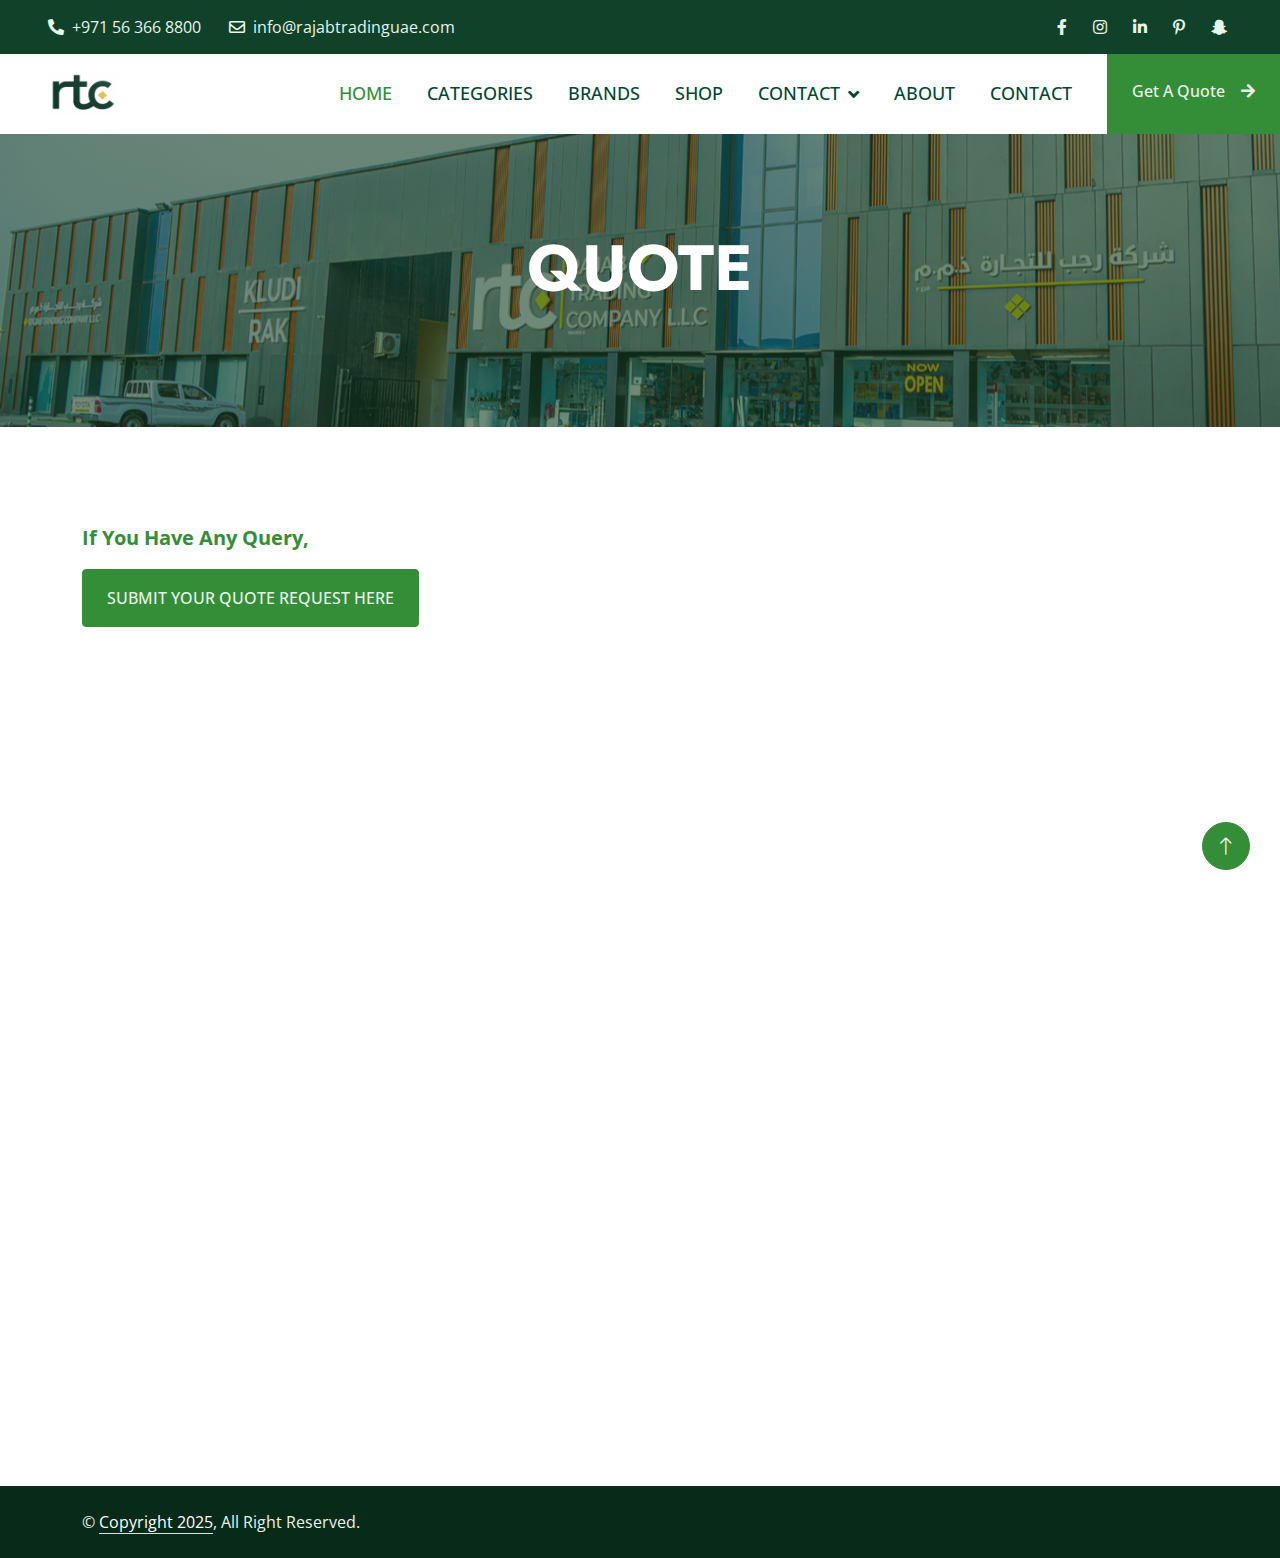
<file: quote.html>
<!DOCTYPE html>
<html lang="en">

<head>
    <meta charset="utf-8">
    <!-- SEO Title -->
    <title>Free Quote | Rajab Trading UAE</title>
    <meta content="width=device-width, initial-scale=1.0" name="viewport">
    <!-- SEO Keywords -->
    <meta name="keywords" content="building materials uae, sanitary ware uae, plumbing supplies uae, electrical items uae, hardware store uae, power tools uae, oilfield supply uae, construction materials uae">
    <!-- SEO Meta Description -->
    <meta name="description" content="Rajab Trading UAE is a leading supplier of building materials, sanitary ware, plumbing equipment, electrical items, hardware, safety products, and power tools across the UAE. Trusted by contractors for quality, reliability, and fast delivery.">
    <!-- Canonical URL -->
    <link rel="canonical" href="https://www.rajabtradinguae.com/contact.html">
    <!-- Favicon -->
    <link href="img/favicon.png" rel="icon">
    <link rel="apple-touch-icon" href="img/favicon.png">
    <!-- Open Graph Meta Tags -->
    <meta property="og:title" content="Building Materials & Industrial Supplies in UAE | Rajab Trading UAE">
    <meta property="og:description" content="Leading UAE supplier of building materials, sanitary ware, plumbing, electrical, hardware, power tools & industrial supplies. Trusted by 10,000+ clients.">
    <meta property="og:image" content="https://www.rajabtradinguae.com/img/social-share.jpg">
    <meta property="og:url" content="https://www.rajabtradinguae.com/">
    <meta property="og:type" content="website">
    <!-- Twitter Card -->
    <meta name="twitter:card" content="summary_large_image">
    <meta name="twitter:title" content="Building Materials & Industrial Supplies in UAE | Rajab Trading UAE">
    <meta name="twitter:description" content="Premium building materials, sanitary ware, plumbing, electrical and industrial supplies across the UAE.">
    <meta name="twitter:image" content="https://www.rajabtradinguae.com/img/social-share.jpg">
    <!-- Schema Markup: Organization + Local Business -->
    <script type="application/ld+json">
    {
      "@context": "https://schema.org",
      "@type": "HardwareStore",
      "name": "Rajab Trading Company LLC",
      "url": "https://www.rajabtradinguae.com",
      "logo": "https://www.rajabtradinguae.com/img/logo.png",
      "description": "Leading UAE supplier of building materials, sanitary ware, plumbing equipment, electrical items, hardware, power tools, and industrial supplies.",
      "telephone": "+971563668800",
      "address": {
        "@type": "PostalAddress",
        "streetAddress": "P.O.Box 5239",
        "addressLocality": "Abu Dhabi",
        "addressCountry": "United Arab Emirates"
      },
      "sameAs": [
        "https://www.facebook.com/rajabtradingllc",
        "https://www.instagram.com/rajabtradinguae",
        "https://ae.linkedin.com/company/rajab-trading-company-llc",
        "https://www.youtube.com/@rajabtradingllc"
      ]
    }
    </script> 
    <!-- Google Web Fonts -->
    <link rel="preconnect" href="https://fonts.googleapis.com">
    <link rel="preconnect" href="https://fonts.gstatic.com" crossorigin>
    <link href="https://fonts.googleapis.com/css2?family=Jost:wght@500;600;700&family=Open+Sans:wght@400;500&display=swap" rel="stylesheet">  
    <!-- Icon Font Stylesheet -->
    <link href="https://cdnjs.cloudflare.com/ajax/libs/font-awesome/5.10.0/css/all.min.css" rel="stylesheet">
    <link href="https://cdn.jsdelivr.net/npm/bootstrap-icons@1.4.1/font/bootstrap-icons.css" rel="stylesheet">
    <!-- Libraries Stylesheet -->
    <link href="lib/animate/animate.min.css" rel="stylesheet">
    <link href="lib/owlcarousel/assets/owl.carousel.min.css" rel="stylesheet">
    <link href="lib/lightbox/css/lightbox.min.css" rel="stylesheet">
    <!-- Customized Bootstrap Stylesheet -->
    <link href="css/bootstrap.min.css" rel="stylesheet">
    <!-- Template Stylesheet -->
    <link href="css/style.css" rel="stylesheet">
</head>

<body>
    <!-- Spinner Start -->
    <div id="spinner" class="show bg-white position-fixed translate-middle w-100 vh-100 top-50 start-50 d-flex align-items-center justify-content-center">
        <div class="spinner-border text-primary" role="status" style="width: 3rem; height: 3rem;"></div>
    </div>
    <!-- Spinner End -->
    <!-- Topbar Start -->
    <div class="container-fluid bg-dark text-light px-0 py-2">
        <div class="row gx-0 d-none d-lg-flex">
            <div class="col-lg-7 px-5 text-start">
                <div class="h-100 d-inline-flex align-items-center me-4">
                    <span class="fa fa-phone-alt me-2"></span>
                    <span> +971 56 366 8800</span>
                </div>
                <div class="h-100 d-inline-flex align-items-center">
                    <span class="far fa-envelope me-2"></span>
                    <span>info@rajabtradinguae.com</span>
                </div>
            </div>
            <div class="col-lg-5 px-5 text-end">
                <div class="h-100 d-inline-flex align-items-center mx-n2">
                    <span></span>
                    <a class="btn btn-link text-light" href="https://www.facebook.com/rajabtradingllc"><i class="fab fa-facebook-f"></i></a>
                    <a class="btn btn-link text-light" href="https://www.instagram.com/rajabtradinguae"><i class="fab fa-instagram"></i></a>
                    <a class="btn btn-link text-light" href="https://ae.linkedin.com/company/rajab-trading-company-llc"><i class="fab fa-linkedin-in"></i></a>
                    <a class="btn btn-link text-light" href="https://www.pinterest.com/rajabtradingllc"><i class="fab fa-pinterest-p"></i></a>
                    <a class="btn btn-link text-light" href="https://www.snapchat.com/@rajabtradingllc"><i class="fab fa-snapchat-ghost"></i></a>                  
                </div>
            </div>
        </div>
    </div>
    <!-- Topbar End -->
    <!-- Navbar Start -->
    <nav class="navbar navbar-expand-lg bg-white navbar-light sticky-top p-0">
        <a href="index.html" class="navbar-brand d-flex align-items-center px-4 px-lg-5">
            <img src="img/logo.png" alt="Rajab Trading Company LLC Logo">
        </a>
        <button type="button" class="navbar-toggler me-4" data-bs-toggle="collapse" data-bs-target="#navbarCollapse">
            <span class="navbar-toggler-icon"></span>
        </button>
        <div class="collapse navbar-collapse" id="navbarCollapse">
            <div class="navbar-nav ms-auto p-4 p-lg-0">
                <a href="index.html" class="nav-item nav-link active">HOME</a>
                <a href="categories.html" class="nav-item nav-link">CATEGORIES</a>
                <a href="brands.html" class="nav-item nav-link">BRANDS</a>
                <a href="https://www.rajabonline.ae/" class="nav-item nav-link">SHOP</a>
                <div class="nav-item dropdown">
                    <a href="#" class="nav-link dropdown-toggle" data-bs-toggle="dropdown">CONTACT</a>
                    <div class="dropdown-menu bg-light m-0">
                        <a href="contact.html" class="dropdown-item">CONTACT US</a>
                        <a href="quote.html" class="dropdown-item">FREE QUOTE</a>
                    </div>
                </div>
         
                <a href="about.html" class="nav-item nav-link">ABOUT</a>
                <a href="contact.html" class="nav-item nav-link">CONTACT</a>
            </div>
            <a href="https://www.rajabonline.ae/pages/about-us?view=contact" class="btn btn-primary py-4 px-lg-4 rounded-0 d-none d-lg-block">Get A Quote<i class="fa fa-arrow-right ms-3"></i></a>
        </div>
    </nav>
    <!-- Navbar End -->


    <!-- Page Header Start -->
    <div class="container-fluid page-header py-5 mb-5 wow fadeIn" data-wow-delay="0.1s">
        <div class="container text-center py-5">
            <h1 class="display-3 text-white mb-4 animated slideInDown">QUOTE</h1>
            <!--
            <nav aria-label="breadcrumb animated slideInDown">
                <ol class="breadcrumb justify-content-center mb-0">
                    <li class="breadcrumb-item"><a href="#"></a></li>
                    <li class="breadcrumb-item"><a href="#"></a></li>
                    <li class="breadcrumb-item active" aria-current="page"></li>
                </ol>
            </nav>
            -->
        </div>
    </div>
    <!-- Page Header End -->


    <!-- Contact Start -->
    <div class="container-xxl py-5">
        <div class="container">
            <div class="row g-5">
                <div class="col-lg-6 wow fadeIn" data-wow-delay="0.1s">
                    <p class="fs-5 fw-bold text-primary">If You Have Any Query,</p>
                        <a href="https://www.rajabonline.ae/pages/about-us?view=contact-us-wholesale" class="btn btn-primary py-3 px-4">
                    SUBMIT YOUR QUOTE REQUEST HERE
                    </a>    
                </div>
                <div class="col-lg-6 wow fadeIn" data-wow-delay="0.5s" style="min-height: 450px;">
                    <div class="position-relative rounded overflow-hidden h-100">
                        <iframe src="https://www.google.com/maps/embed?pb=!1m18!1m12!1m3!1d29073.162608484155!2d54.4699380743164!3d24.376247399999997!2m3!1f0!2f0!3f0!3m2!1i1024!2i768!4f13.1!3m3!1m2!1s0x3e5e4111473d8011%3A0xaf3b6bad3cab7838!2sRAJAB%20TRADING%20CO%20LLC%20MUSSAFA%20BRANCH-2!5e0!3m2!1sen!2sae!4v1764057035829!5m2!1sen!2sae" width="600" height="450" style="border:0;" allowfullscreen="" loading="lazy" referrerpolicy="no-referrer-when-downgrade">
                        </iframe>
                    </div>
                </div>
            </div>
        </div>
    </div>
    <!-- Contact End -->


    <!-- Footer Start -->
    <div class="container-fluid bg-dark text-light footer mt-5 py-5 wow fadeIn" data-wow-delay="0.1s">
        <div class="container py-5">
            <div class="row g-5">              

                <div class="col-lg-3 col-md-6">
                    <h4 class="text-white mb-4">Our Office</h4>
                    <p class="mb-2"><i class="fa fa-map-marker-alt me-3"></i>P.O.Box: 5239, Abu Dhabi, UAE</p>
                    <p class="mb-2"><i class="fa fa-phone-alt me-3"></i> +971 56 366 8800</p>
                    <p class="mb-2"><i class="fa fa-envelope me-3"></i>info@rajabtradinguae.com</p>
                    <div class="d-flex pt-2">
                        
                        <a class="btn btn-square btn-outline-light rounded-circle me-2" href="https://www.facebook.com/rajabtradingllc/"><i class="fab fa-facebook-f"></i></a>
                        <a class="btn btn-square btn-outline-light rounded-circle me-2" href="https://www.instagram.com/rajabtradinguae/"><i class="fab fa-instagram"></i></a>
                        <a class="btn btn-square btn-outline-light rounded-circle me-2" href="https://www.pinterest.com/rajabtradingllc/"><i class="fab fa-pinterest"></i></a>
                        <a class="btn btn-square btn-outline-light rounded-circle me-2" href="https://www.snapchat.com/@rajabtradingllc"><i class="fab fa-snapchat-ghost"></i></a>
                        <a class="btn btn-square btn-outline-light rounded-circle me-2" href="https://www.youtube.com/@rajabtradingllc"><i class="fab fa-youtube"></i></a>
                        <a class="btn btn-square btn-outline-light rounded-circle me-2" href="https://ae.linkedin.com/company/rajab-trading-company-llc"><i class="fab fa-linkedin-in"></i></a>
                    </div>
                </div>

                    <div class="col-lg-3 col-md-6">
                    <h4 class="text-white mb-4">About Us</h4>
                    <p>Rajab Trading Company LLC, a pioneer in building materials, was established in February 1994 in Abu Dhabi as a trusted supplier of construction materials.</p>
      
                </div>
                
                <div class="col-lg-3 col-md-6">
                    <h4 class="text-white mb-4">Our Locations</h4>
                    <a class="btn btn-link" href="https://share.google/MElziHDyvyVV8zsTN">MAIN BRANCH</a>
                    <a class="btn btn-link" href="https://share.google/26gW95aMQQRdvXLVg">BRANCH-2</a>
                    <a class="btn btn-link" href="https://share.google/mMp5iLde1zubtfN3j">HEAD OFFICE</a>
                    <a class="btn btn-link" href="https://share.google/JfGDhWU3SF7Nfppub">RAK SHOWROOM </a>
                    <a class="btn btn-link" href="https://share.google/iBcnc6foeCw14fycj">SHARJAH BRANCH</a>
                </div>

                <div class="col-lg-3 col-md-6">
                    <h4 class="text-white mb-4">Quick Links</h4>
                   <a class="btn btn-link" href="about.html">About Us</a>
                    <a class="btn btn-link" href="brands.html">Our Brands</a>
                    <a class="btn btn-link" href="brands.html">Our Clients</a>
                    <a class="btn btn-link" href="categories.html">Our Services</a>
                    <a class="btn btn-link" href="contact.html">Contact Us</a>
                </div>

            </div>
        </div>
    </div>
    <!-- Footer End -->


    <!-- Copyright Start -->
    <div class="container-fluid copyright py-4">
        <div class="container">
            <div class="row">
                <div class="col-md-6 text-center text-md-start mb-3 mb-md-0">
                    &copy; <a class="border-bottom" href="https://rajabtradinguae.com/">Copyright 2025</a>, All Right Reserved.
                </div>
                

            </div>
        </div>
    </div>
    <!-- Copyright End -->


    <!-- Back to Top -->
    <a href="#" class="btn btn-lg btn-primary btn-lg-square rounded-circle back-to-top"><i class="bi bi-arrow-up"></i></a>


    <!-- JavaScript Libraries -->
    <script src="https://code.jquery.com/jquery-3.4.1.min.js"></script>
    <script src="https://cdn.jsdelivr.net/npm/bootstrap@5.0.0/dist/js/bootstrap.bundle.min.js"></script>
    <script src="lib/wow/wow.min.js"></script>
    <script src="lib/easing/easing.min.js"></script>
    <script src="lib/waypoints/waypoints.min.js"></script>
    <script src="lib/owlcarousel/owl.carousel.min.js"></script>
    <script src="lib/counterup/counterup.min.js"></script>
    <script src="lib/parallax/parallax.min.js"></script>
    <script src="lib/isotope/isotope.pkgd.min.js"></script>
    <script src="lib/lightbox/js/lightbox.min.js"></script>

    <!-- Template Javascript -->
    <script src="js/main.js"></script>
</body>

</html>
</file>
<file: css/style.css>
/********** Template CSS **********/
:root {
    --primary: #348E38;
    --secondary: #525368;
    --light: #E8F5E9;
    --dark: #004734;
}

.back-to-top {
    position: fixed;
    display: none;
    right: 30px;
    bottom: 30px;
    z-index: 99;
}

h1,
.h1,
h2,
.h2,
.fw-bold {
    font-weight: 700 !important;
}

h3,
.h3,
h4,
.h4,
.fw-medium {
    font-weight: 600 !important;
}

h5,
.h5,
h6,
.h6,
.fw-semi-bold {
    font-weight: 500 !important;
}


/*** Spinner ***/
#spinner {
    opacity: 0;
    visibility: hidden;
    transition: opacity .5s ease-out, visibility 0s linear .5s;
    z-index: 99999;
}

#spinner.show {
    transition: opacity .5s ease-out, visibility 0s linear 0s;
    visibility: visible;
    opacity: 1;
}


/*** Button ***/
.btn {
    transition: .5s;
    font-weight: 500;
}

.btn-primary,
.btn-outline-primary:hover {
    color: var(--light);
}

.btn-square {
    width: 38px;
    height: 38px;
}

.btn-sm-square {
    width: 32px;
    height: 32px;
}

.btn-lg-square {
    width: 48px;
    height: 48px;
}

.btn-square,
.btn-sm-square,
.btn-lg-square {
    padding: 0;
    display: flex;
    align-items: center;
    justify-content: center;
    font-weight: normal;
}


/*** Navbar ***/
.navbar.sticky-top {
    top: -100px;
    transition: .5s;
}

.navbar .navbar-brand,
.navbar a.btn {
    height: 80px
}

.navbar .navbar-nav .nav-link {
    margin-right: 35px;
    padding: 25px 0;
    color: var(--dark);
    font-size: 18px;
    font-weight: 500;
    outline: none;
}

.navbar .navbar-nav .nav-link:hover,
.navbar .navbar-nav .nav-link.active {
    color: var(--primary);
}

.navbar .dropdown-toggle::after {
    border: none;
    content: "\f107";
    font-family: "Font Awesome 5 Free";
    font-weight: 900;
    vertical-align: middle;
    margin-left: 8px;
}

@media (max-width: 991.98px) {
    .navbar .navbar-nav .nav-link  {
        margin-right: 0;
        padding: 10px 0;
    }

    .navbar .navbar-nav {
        border-top: 1px solid #EEEEEE;
    }
}

@media (min-width: 992px) {
    .navbar .nav-item .dropdown-menu {
        display: block;
        border: none;
        margin-top: 0;
        top: 150%;
        opacity: 0;
        visibility: hidden;
        transition: .5s;
    }

    .navbar .nav-item:hover .dropdown-menu {
        top: 100%;
        visibility: visible;
        transition: .5s;
        opacity: 1;
    }
}


/*** Header ***/
.carousel-caption {
    top: 0;
    left: 0;
    right: 0;
    bottom: 0;
    display: flex;
    align-items: center;
    justify-content: center;
    text-align: center;
    background: rgba(15, 66, 41, .6);
    z-index: 1;
}

.carousel-control-prev,
.carousel-control-next {
    width: 15%;
}

.carousel-control-prev-icon,
.carousel-control-next-icon {
    width: 3rem;
    height: 3rem;
    border-radius: 3rem;
    background-color: var(--primary);
    border: 10px solid var(--primary);
}

@media (max-width: 768px) {
    #header-carousel .carousel-item {
        position: relative;
        min-height: 450px;
    }
    
    #header-carousel .carousel-item img {
        position: absolute;
        width: 100%;
        height: 100%;
        object-fit: cover;
    }
}

.page-header {
    background: linear-gradient(rgba(15, 66, 41, .6), rgba(15, 66, 41, .6)), url(../img/carousel-1.jpg) center center no-repeat;
    background-size: cover;
}

.page-header .breadcrumb-item+.breadcrumb-item::before {
    color: var(--light);
}

.page-header .breadcrumb-item,
.page-header .breadcrumb-item a {
    font-size: 18px;
    color: var(--light);
}


/*** Top Feature ***/
@media (min-width: 991.98px) {
    .top-feature {
        position: relative;
        margin-top: -80px;
        z-index: 1;
    }
}


/*** Facts & Quote ***/
.facts,
.quote {
    background: rgba(15, 66, 41, .6);
}


/*** Service ***/
.service-item {
    position: relative;
    text-align: center;
}

.service-item .service-img {
    position: absolute;
    width: 100%;
    height: 100%;
    top: 0;
    left: 0;
    overflow: hidden;
    z-index: -1;
}

.service-item .service-img img {
    position: absolute;
    width: 100%;
    height: 100%;
    left: 0;
    object-fit: cover;
    transform: scale(1.2);
    transition: .3s;
    z-index: -1;
}

.service-item:hover .service-img img {
    transform: scale(1);
}

.service-item .service-text {
    background: #FFFFFF;
    box-shadow: 0 0 45px rgba(0, 0, 0, .08);
    transition: .3s;
}

.service-item:hover .service-text {
    background: rgba(15, 66, 41, .6);
}

.service-item .service-text h4,
.service-item .service-text p {
    transition: .3;
}

.service-item:hover .service-text h4 {
    color: #FFFFFF;
}

.service-item:hover .service-text p {
    color: var(--light);
}

.service-item .service-text .btn-square {
    width: 100px;
    height: 100px;
    background: transparent;
    transition: .5s;
}

.service-item:hover .service-text .btn-square {
    background: var(--light);
}

.service-item .service-text .btn {
    width: 31px;
    height: 31px;
    display: inline-flex;
    align-items: center;
    color: var(--dark);
    background: var(--light);
    white-space: nowrap;
    overflow: hidden;
    transition: .3s;
}

.service-item:hover .service-text .btn {
    width: 112px;
}


/*** Project Portfolio ***/
#portfolio-flters {
    display: inline-block;
    background: var(--light);
    padding: 10px 15px;
}

#portfolio-flters li {
    display: inline-block;
    font-weight: 500;
    color: var(--primary);
    cursor: pointer;
    transition: .5s;
    border-bottom: 2px solid transparent;
}

#portfolio-flters li:hover,
#portfolio-flters li.active {
    color: var(--dark);
    border-color: var(--dark);
}

.portfolio-inner {
    position: relative;
    overflow: hidden;
}

.portfolio-inner::before,
.portfolio-inner::after {
    position: absolute;
    content: "";
    width: 0;
    height: 100%;
    top: 0;
    left: 0;
    background: rgba(15, 66, 41, .6);
    transition: .5s;
}

.portfolio-inner::after {
    left: auto;
    right: 0;
}

.portfolio-inner:hover::before,
.portfolio-inner:hover::after {
    width: 50%;
}

.portfolio-inner .portfolio-text {
    position: absolute;
    width: 100%;
    height: 100%;
    top: 0;
    left: 0;
    display: flex;
    flex-direction: column;
    align-items: center;
    justify-content: center;
    transition: .5s;
    z-index: 3;
    opacity: 0;
}

.portfolio-inner:hover .portfolio-text {
    transition-delay: .3s;
    opacity: 1;
}

.portfolio-inner .portfolio-text .btn {
    background: var(--light);
    color: var(--primary);
}

.portfolio-inner .portfolio-text .btn:hover {
    background: var(--primary);
    color: var(--light);
}


/*** Team ***/
.team-item {
    position: relative;
    overflow: hidden;
}

.team-item .team-text {
    position: absolute;
    width: calc(100% - 45px);
    left: -100%;
    bottom: 45px;
    padding: 1.5rem;
    background: #FFFFFF;
    border-radius: 0 4px 4px 0;
    opacity: 0;
    transition: .5s;
}

.team-item:hover .team-text {
    left: 0;
    opacity: 1;
}

.team-item .team-social .btn {
    background: var(--light);
    color: var(--primary);
}

.team-item .team-social .btn:hover {
    background: var(--primary);
    color: var(--light);
}

.team-item .team-img .team-social {
    position: absolute;
    width: 100%;
    height: 100%;
    top: 0;
    left: 0;
    display: flex;
    align-items: center;
    justify-content: center;
    transition: .5s;
    z-index: 3;
    opacity: 0;
}

.team-item:hover .team-img .team-social {
    transition-delay: .3s;
    opacity: 1;
}


/*** Testimonial ***/

.testimonial-carousel .owl-item img {
    width: 100px;
    height: 100px;
}

.testimonial-carousel .owl-nav {
    margin-top: 30px;
    display: flex;
}

.testimonial-carousel .owl-nav .owl-prev,
.testimonial-carousel .owl-nav .owl-next {
    margin-right: 15px;
    width: 45px;
    height: 45px;
    display: flex;
    align-items: center;
    justify-content: center;
    color: var(--primary);
    background: var(--light);
    border-radius: 4px;
    font-size: 22px;
    transition: .5s;
}

.testimonial-carousel .owl-nav .owl-prev:hover,
.testimonial-carousel .owl-nav .owl-next:hover {
    background: var(--primary);
    color: var(--light);
}


/*** Footer ***/
.footer .btn.btn-link {
    display: block;
    margin-bottom: 5px;
    padding: 0;
    text-align: left;
    color: var(--light);
    font-weight: normal;
    text-transform: capitalize;
    transition: .3s;
}

.footer .btn.btn-link::before {
    position: relative;
    content: "\f105";
    font-family: "Font Awesome 5 Free";
    font-weight: 900;
    margin-right: 10px;
}

.footer .btn.btn-link:hover {
    color: var(--primary);
    letter-spacing: 1px;
    box-shadow: none;
}

.copyright {
    color: var(--light);
    background: #072A19;
}

.copyright a {
    color: #FFFFFF;
}

.copyright a:hover {
    color: var(--primary);
}
</file>
